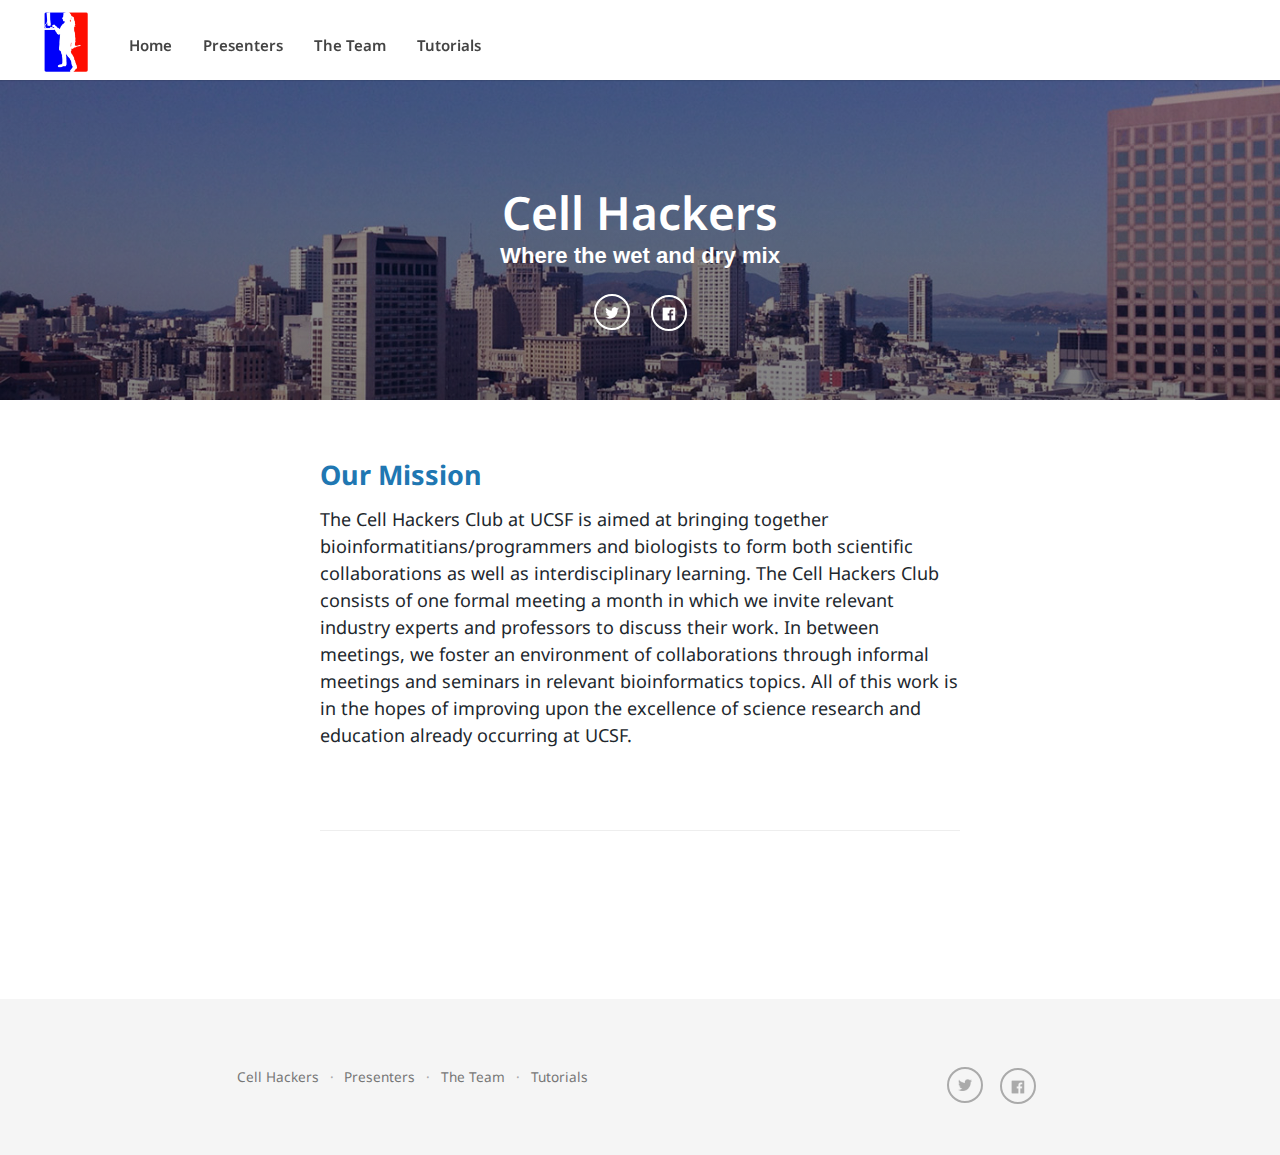
<file: index.html>
<!DOCTYPE html>
<html>
<head>
    <meta http-equiv="content-type" content="text/html; charset=utf-8">
    <meta name="viewport" content="width=device-width, initial-scale=1.0">
    <title>Cell Hackers &mdash; Where the wet and dry mix</title>
    <link href="https://fonts.googleapis.com/css?family=Droid+Sans:400,700" rel="stylesheet" type="text/css">
    <link rel="stylesheet" href="/assets/main.css">
    <link rel="shortcut icon" href="/favicon.ico" type="image/x-icon" />
    <link rel="apple-touch-icon" href="/images/logo_final(for_now).png"/>
    <link href="/feed.xml" rel="alternate" type="application/rss+xml" title="Cell Hackers" />
    <meta name="title" content="Cell Hackers">
    <link rel="canonical" href="http://incorporated.sendtoinc.com/">
     
           
    <meta property="og:title" content="Cell Hackers"/>
    <meta property="og:url" content="http://incorporated.sendtoinc.com/"/>
    
    
    <meta property="og:site_name" content="Cell Hackers">     
</head>
<body>
    
<section class="site-nav">
    <header>
        <nav id="navigation">
            <a class="brand" href="/">
                <img src="/images/logo_final(for_now).png" alt="Inc">
            </a>
            <a href="/" class="home">Home</a>
            <a href="/presenters">Presenters</a>
            <a href="/team">The Team</a>
	    <a href="/tutorials">Tutorials</a>
        </nav>
        
    </header>
</section>

<div class="blog-cover" style="background-image:url(/images/blog-cover.jpg);">
    
    <section>
        <div class="container">
            <h1>Cell Hackers</h1>
            <h3>Where the wet and dry mix</h3>
        
            
            <a href="https://twitter.com/sfcellhackers" title="Follow on Twitter" target="_blank"><i class="icon icon-twitter"></i></a>
            
            
            <a href="http://facebook.com/cellhackers" title="Like on Facebook" target="_blank"><i class="icon icon-facebook"></i></a>
            
        </div>
    </section>
</div>

<article class="container">

  <section class="index">
    <div>

    </div>
  </section>

  <section class="index">
      <div>
	  <h2 class="title"><a>Our Mission</a></h2>
          <p>The Cell Hackers Club at UCSF is aimed at bringing together bioinformatitians/programmers and biologists to form both scientific collaborations as well as interdisciplinary learning. The Cell Hackers Club consists of one formal meeting a month in which we invite relevant industry experts and professors to discuss their work. In between meetings, we foster an environment of collaborations through informal meetings and seminars in relevant bioinformatics topics. All of this work is in the hopes of improving upon the excellence of science research and education already occurring at UCSF.</p>
          <div class="meta">
          </div>
      </div>
      <hr>
  </section>
</article>


<footer class="site-footer">
    <div class="container">
        
        <nav>
            <a href="/">Cell Hackers</a> &middot;
            <a href="/presenters">Presenters</a> &middot;
            <a href="/team">The Team</a> &middot; 
            <a href="/tutorials">Tutorials</a>
        </nav>
        
        <nav class="social">
            
            <a href="https://twitter.com/sfcellhackers" title="Follow on Twitter" target="_blank"><i class="icon icon-twitter black"></i></a>
            
            
            <a href="http://facebook.com/cellhackers" title="Follow on Facebook" target="_blank"><i class="icon icon-facebook black"></i></a>
                
        </nav>
    </div>
</footer>

<script type="text/javascript" src="//ajax.googleapis.com/ajax/libs/jquery/1.7.2/jquery.min.js"></script>
<script src="/assets/main.js"></script>







</body>
</html>
</file>
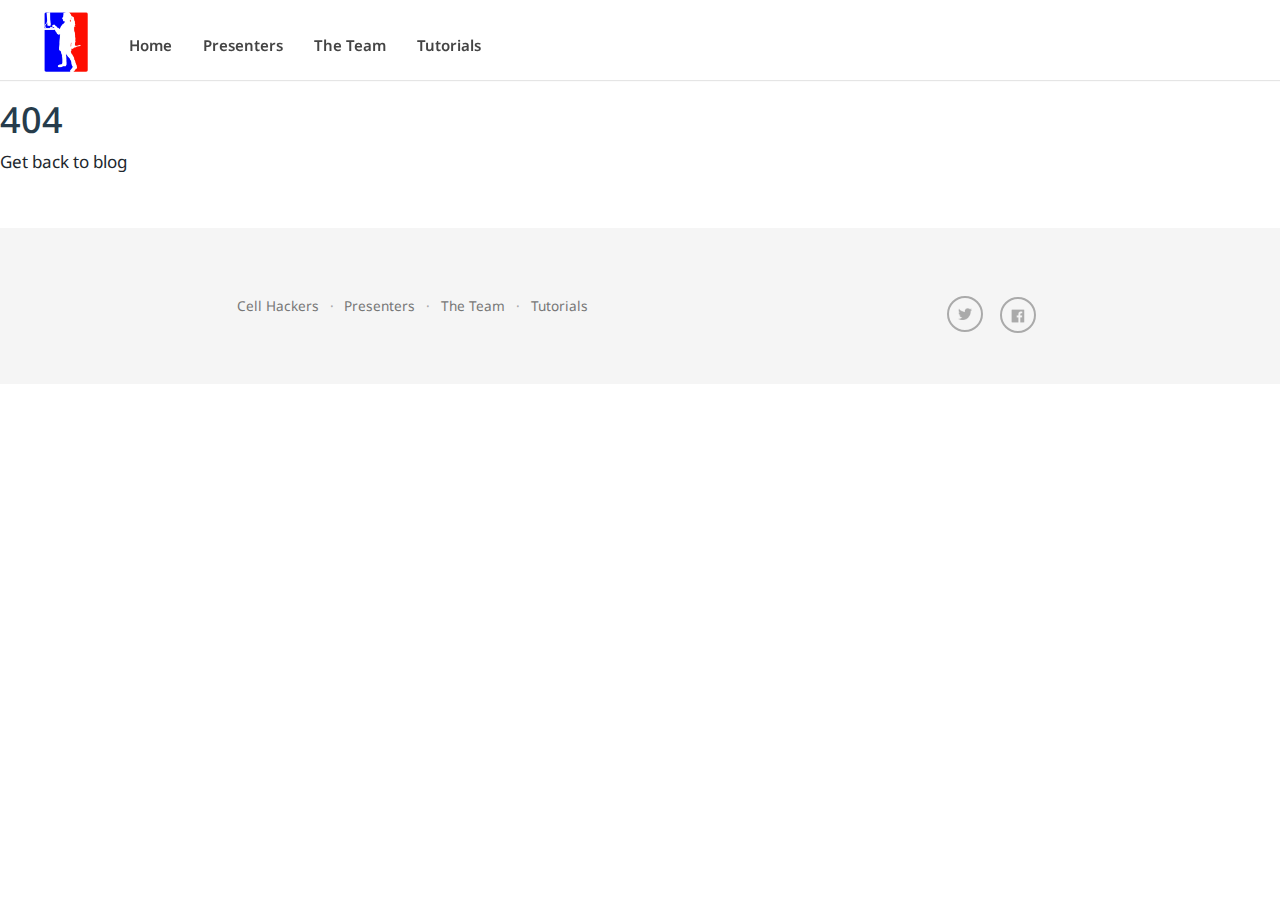
<file: 404/index.html>
<!DOCTYPE html>
<html>
<head>
    <meta http-equiv="content-type" content="text/html; charset=utf-8">
    <meta name="viewport" content="width=device-width, initial-scale=1.0">
    <title>Cell Hackers &mdash; Where the wet and dry mix</title>
    <link href="https://fonts.googleapis.com/css?family=Droid+Sans:400,700" rel="stylesheet" type="text/css">
    <link rel="stylesheet" href="/assets/main.css">
    <link rel="shortcut icon" href="/favicon.ico" type="image/x-icon" />
    <link rel="apple-touch-icon" href="/images/logo_final(for_now).png"/>
    <link href="/feed.xml" rel="alternate" type="application/rss+xml" title="Cell Hackers" />
    <meta name="title" content="Cell Hackers">
    <link rel="canonical" href="http://incorporated.sendtoinc.com/404/">
     
           
    <meta property="og:title" content="Cell Hackers"/>
    <meta property="og:url" content="http://incorporated.sendtoinc.com/404/"/>
    
    
    <meta property="og:site_name" content="Cell Hackers">     
</head>
<body>
    
<section class="site-nav">
    <header>
        <nav id="navigation">
            <a class="brand" href="/">
                <img src="/images/logo_final(for_now).png" alt="Inc">
            </a>
            <a href="/" class="home">Home</a>
            <a href="/presenters">Presenters</a>
            <a href="/team">The Team</a>
	    <a href="/tutorials">Tutorials</a>
        </nav>
        
    </header>
</section>

<h1>404</h1>
<p>Get back to blog</p>

<footer class="site-footer">
    <div class="container">
        
        <nav>
            <a href="/">Cell Hackers</a> &middot;
            <a href="/presenters">Presenters</a> &middot;
            <a href="/team">The Team</a> &middot; 
            <a href="/tutorials">Tutorials</a>
        </nav>
        
        <nav class="social">
            
            <a href="https://twitter.com/sfcellhackers" title="Follow on Twitter" target="_blank"><i class="icon icon-twitter black"></i></a>
            
            
            <a href="http://facebook.com/cellhackers" title="Follow on Facebook" target="_blank"><i class="icon icon-facebook black"></i></a>
                
        </nav>
    </div>
</footer>

<script type="text/javascript" src="//ajax.googleapis.com/ajax/libs/jquery/1.7.2/jquery.min.js"></script>
<script src="/assets/main.js"></script>







</body>
</html>
</file>
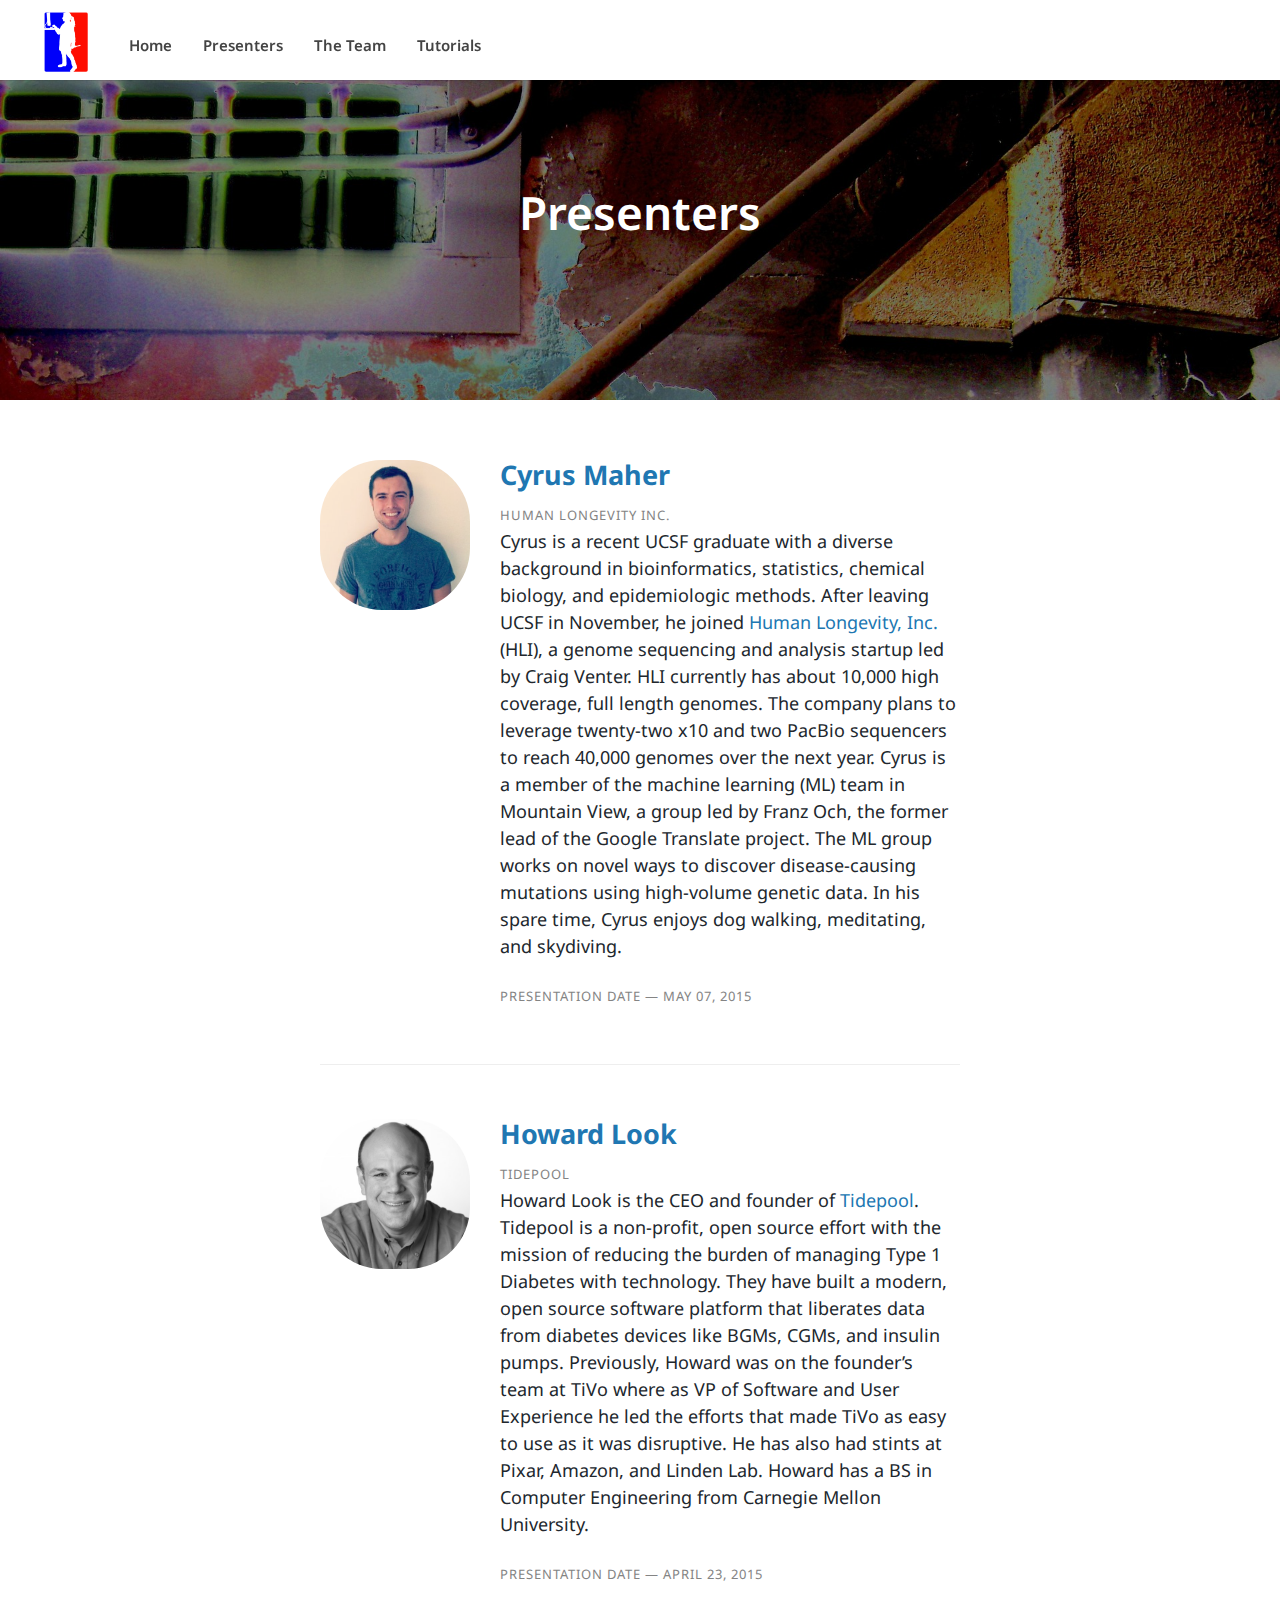
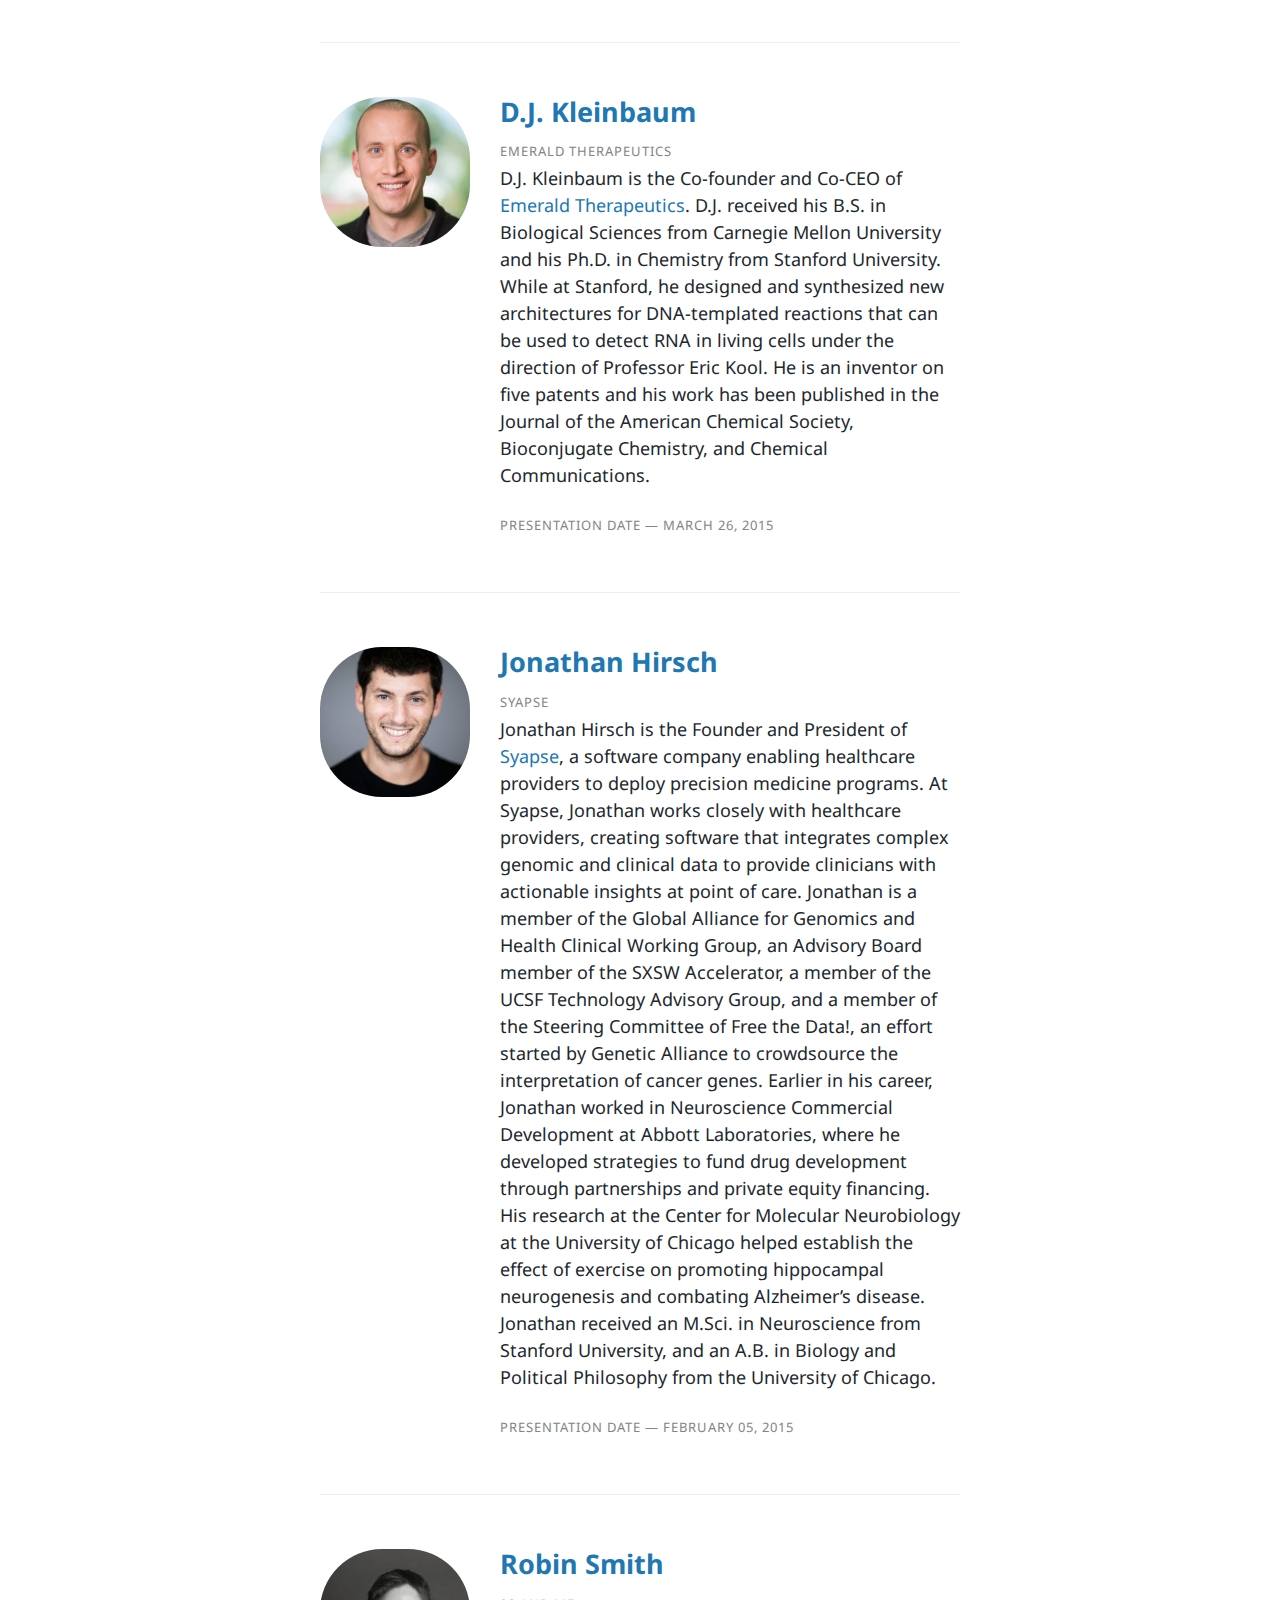
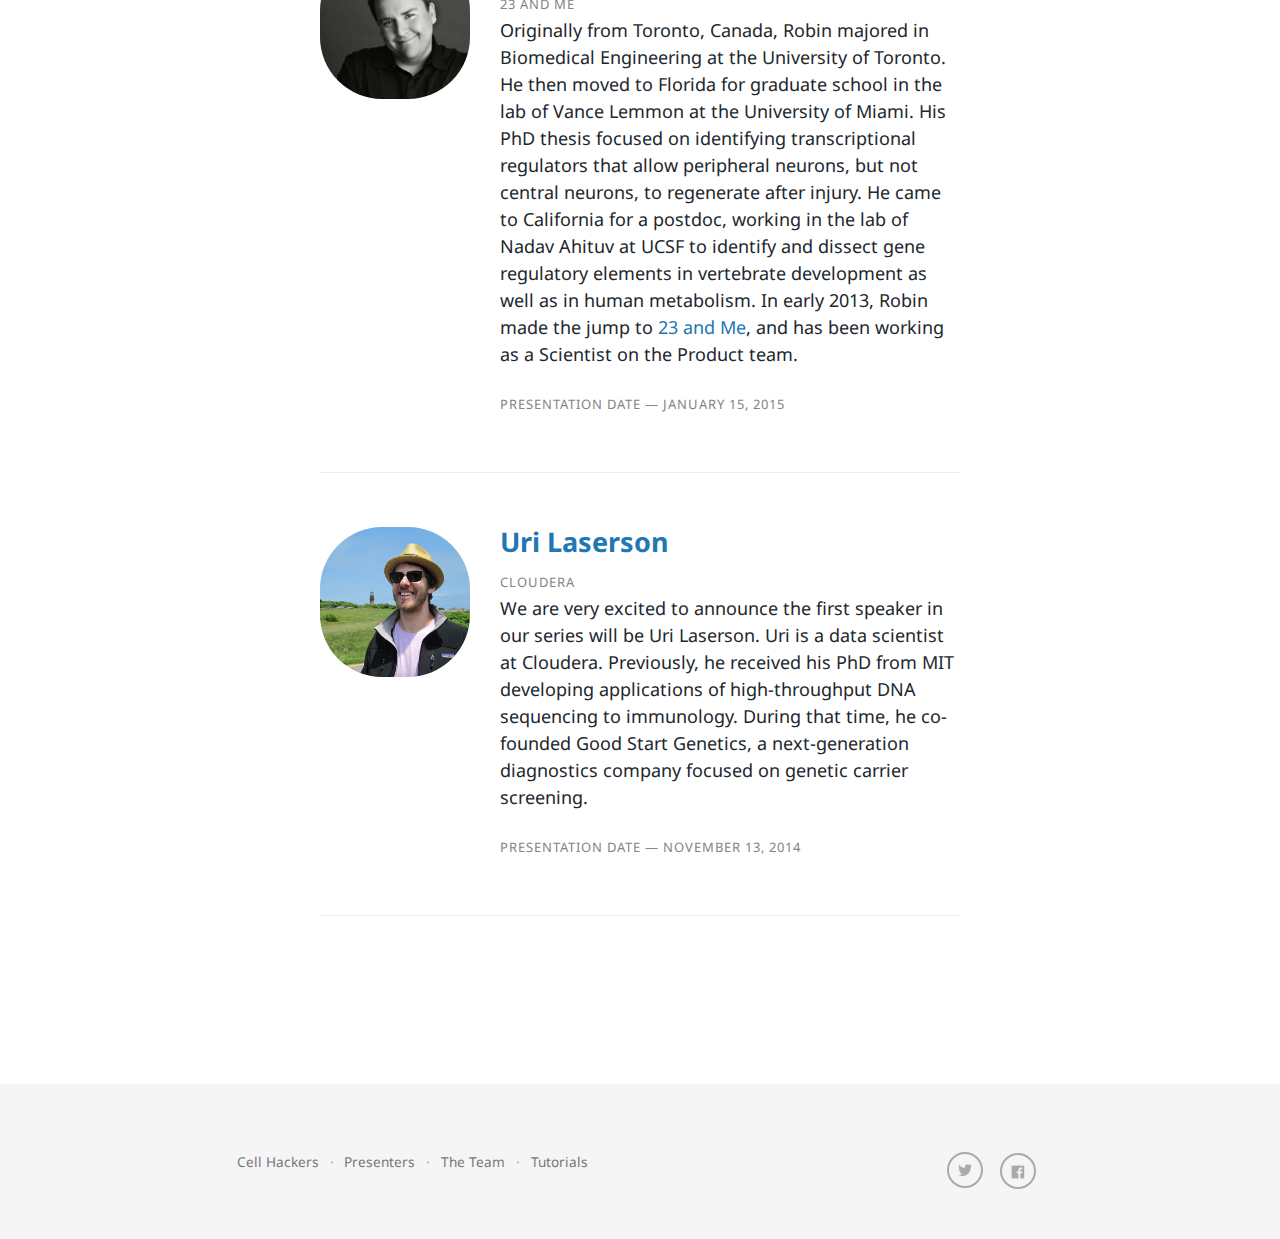
<file: presenters/index.html>
<!DOCTYPE html>
<html>
<head>
    <meta http-equiv="content-type" content="text/html; charset=utf-8">
    <meta name="viewport" content="width=device-width, initial-scale=1.0">
    <title>Cell Hackers &mdash; Where the wet and dry mix</title>
    <link href="https://fonts.googleapis.com/css?family=Droid+Sans:400,700" rel="stylesheet" type="text/css">
    <link rel="stylesheet" href="/assets/main.css">
    <link rel="shortcut icon" href="/favicon.ico" type="image/x-icon" />
    <link rel="apple-touch-icon" href="/images/logo_final(for_now).png"/>
    <link href="/feed.xml" rel="alternate" type="application/rss+xml" title="Cell Hackers" />
    <meta name="title" content="Cell Hackers">
    <link rel="canonical" href="http://incorporated.sendtoinc.com/presenters/">
     
           
    <meta property="og:title" content="Cell Hackers"/>
    <meta property="og:url" content="http://incorporated.sendtoinc.com/presenters/"/>
    
    
    <meta property="og:site_name" content="Cell Hackers">     
</head>
<body>
    
<section class="site-nav">
    <header>
        <nav id="navigation">
            <a class="brand" href="/">
                <img src="/images/logo_final(for_now).png" alt="Inc">
            </a>
            <a href="/" class="home">Home</a>
            <a href="/presenters">Presenters</a>
            <a href="/team">The Team</a>
	    <a href="/tutorials">Tutorials</a>
        </nav>
        
    </header>
</section>

<div class="article-cover">
    <div>
        <img src="/images/alcatraz_stairs.jpg" class="image">
	<section>
	  <div class="container">
	    <h1>Presenters</h1>
	  </div>
	</section>
    </div>
</div>

<article class="container">

  
    <section class="index">
        <img src="/images/cyrus_maher.jpg" class="avatar">
        <div>
          <h2 class="title"><a  href="http://cyrusmaher.github.io/" rel="prefetch">Cyrus Maher</a></h2>
	  <div class="meta">Human Longevity Inc.</div>
            <p>Cyrus is a recent UCSF graduate with a diverse background in bioinformatics, statistics, chemical biology, and epidemiologic methods. After leaving UCSF in November, he joined <a href="http://www.humanlongevity.com/" rel="prefetch">Human Longevity, Inc.</a> (HLI), a genome sequencing and analysis startup led by Craig Venter. HLI currently has about 10,000 high coverage, full length genomes. The company plans to leverage twenty-two x10 and two PacBio sequencers to reach 40,000 genomes over the next year. Cyrus is a member of the machine learning (ML) team in Mountain View, a group led by Franz Och, the former lead of the Google Translate project. The ML group works on novel ways to discover disease-causing mutations using high-volume genetic data. In his spare time, Cyrus enjoys dog walking, meditating, and skydiving.</p>
            <div class="meta">
              Presentation Date <address></address> &mdash;
                <time pubdate datetime="2015-07-May" title="May 07, 2015">May 07, 2015</time>
            </div>
        </div>
        <hr>
    </section>
    
    
  
    <section class="index">
        <img src="/images/howard_look.jpg" class="avatar">
        <div>
          <h2 class="title"><a  href="http://tidepool.org/team/" rel="prefetch">Howard Look</a></h2>
	  <div class="meta">Tidepool</div>
            <p>Howard Look is the CEO and founder of <a href="http://tidepool.org/" rel="prefetch">Tidepool</a>. Tidepool is a non-profit, open source effort with the mission of reducing the burden of managing Type 1 Diabetes with technology. They have built a modern, open source software platform that liberates data from diabetes devices like BGMs, CGMs, and insulin pumps. Previously, Howard was on the founder’s team at TiVo where as VP of Software and User Experience he led the efforts that made TiVo as easy to use as it was disruptive. He has also had stints at Pixar, Amazon, and Linden Lab. Howard has a BS in Computer Engineering from Carnegie Mellon University.</p>
            <div class="meta">
              Presentation Date <address></address> &mdash;
                <time pubdate datetime="2015-23-April" title="April 23, 2015">April 23, 2015</time>
            </div>
        </div>
        <hr>
    </section>
    
    
  
    <section class="index">
        <img src="/images/dj_kleinbaum.jpg" class="avatar">
        <div>
          <h2 class="title"><a  href="https://www.linkedin.com/in/djkleinbaum" rel="prefetch">D.J. Kleinbaum</a></h2>
	  <div class="meta">Emerald Therapeutics</div>
            <p>D.J. Kleinbaum is the Co-founder and Co-CEO of <a href="http://emeraldtherapeutics.com/" rel="prefetch">Emerald Therapeutics</a>. D.J. received his B.S. in Biological Sciences from Carnegie Mellon University and his Ph.D. in Chemistry from Stanford University. While at Stanford, he designed and synthesized new architectures for DNA-templated reactions that can be used to detect RNA in living cells under the direction of Professor Eric Kool. He is an inventor on five patents and his work has been published in the Journal of the American Chemical Society, Bioconjugate Chemistry, and Chemical Communications.</p>
            <div class="meta">
              Presentation Date <address></address> &mdash;
                <time pubdate datetime="2015-26-March" title="March 26, 2015">March 26, 2015</time>
            </div>
        </div>
        <hr>
    </section>
    
    
  
    <section class="index">
        <img src="/images/jonathan_hirsch.jpg" class="avatar">
        <div>
          <h2 class="title"><a  href="https://www.linkedin.com/in/jehirsch" rel="prefetch">Jonathan Hirsch</a></h2>
	  <div class="meta">Syapse</div>
            <p>Jonathan Hirsch is the Founder and President of <a href="http://www.syapse.com/" rel="prefetch">Syapse</a>, a software company enabling healthcare providers to deploy precision medicine programs. At Syapse, Jonathan works closely with healthcare providers, creating software that integrates complex genomic and clinical data to provide clinicians with actionable insights at point of care. Jonathan is a member of the Global Alliance for Genomics and Health Clinical Working Group, an Advisory Board member of the SXSW Accelerator, a member of the UCSF Technology Advisory Group, and a member of the Steering Committee of Free the Data!, an effort started by Genetic Alliance to crowdsource the interpretation of cancer genes. Earlier in his career, Jonathan worked in Neuroscience Commercial Development at Abbott Laboratories, where he developed strategies to fund drug development through partnerships and private equity financing. His research at the Center for Molecular Neurobiology at the University of Chicago helped establish the effect of exercise on promoting hippocampal neurogenesis and combating Alzheimer’s disease. Jonathan received an M.Sci. in Neuroscience from Stanford University, and an A.B. in Biology and Political Philosophy from the University of Chicago.</p>
            <div class="meta">
              Presentation Date <address></address> &mdash;
                <time pubdate datetime="2015-05-February" title="February 05, 2015">February 05, 2015</time>
            </div>
        </div>
        <hr>
    </section>
    
    
  
    <section class="index">
        <img src="/images/Robin.jpg" class="avatar">
        <div>
          <h2 class="title"><a  href="http://blog.23andme.com/health-traits/a-conversation-health-content-scientist-robin-smith/" rel="prefetch">Robin Smith</a></h2>
	  <div class="meta">23 and Me</div>
            <p>Originally from Toronto, Canada, Robin majored in Biomedical Engineering at the University of Toronto. He then moved to Florida for graduate school in the lab of Vance Lemmon at the University of Miami. His PhD thesis focused on identifying transcriptional regulators that allow peripheral neurons, but not central neurons, to regenerate after injury. He came to California for a postdoc, working in the lab of Nadav Ahituv at UCSF to identify and dissect gene regulatory elements in vertebrate development as well as in human metabolism. In early 2013, Robin made the jump to <a href="https://www.23andme.com" rel="prefetch">23 and Me</a>, and has been working as a Scientist on the Product team.</p>
            <div class="meta">
              Presentation Date <address></address> &mdash;
                <time pubdate datetime="2015-15-January" title="January 15, 2015">January 15, 2015</time>
            </div>
        </div>
        <hr>
    </section>
    
    
  
    <section class="index">
        <img src="/images/Uri_Laserson.jpg" class="avatar">
        <div>
          <h2 class="title"><a  href="https://github.com/laserson" rel="prefetch">Uri Laserson</a></h2>
	  <div class="meta">Cloudera</div>
            <p>We are very excited to announce the first speaker in our series will be Uri Laserson. Uri is a data scientist at Cloudera. Previously, he received his PhD from MIT developing applications of high-throughput DNA sequencing to immunology. During that time, he co-founded Good Start Genetics, a next-generation diagnostics company focused on genetic carrier screening.</p>
            <div class="meta">
              Presentation Date <address></address> &mdash;
                <time pubdate datetime="2014-13-November" title="November 13, 2014">November 13, 2014</time>
            </div>
        </div>
        <hr>
    </section>
    
    
    <section class="pagination" style="text-align:center">
      
      
    </section>
</article>


<footer class="site-footer">
    <div class="container">
        
        <nav>
            <a href="/">Cell Hackers</a> &middot;
            <a href="/presenters">Presenters</a> &middot;
            <a href="/team">The Team</a> &middot; 
            <a href="/tutorials">Tutorials</a>
        </nav>
        
        <nav class="social">
            
            <a href="https://twitter.com/sfcellhackers" title="Follow on Twitter" target="_blank"><i class="icon icon-twitter black"></i></a>
            
            
            <a href="http://facebook.com/cellhackers" title="Follow on Facebook" target="_blank"><i class="icon icon-facebook black"></i></a>
                
        </nav>
    </div>
</footer>

<script type="text/javascript" src="//ajax.googleapis.com/ajax/libs/jquery/1.7.2/jquery.min.js"></script>
<script src="/assets/main.js"></script>







</body>
</html>
</file>
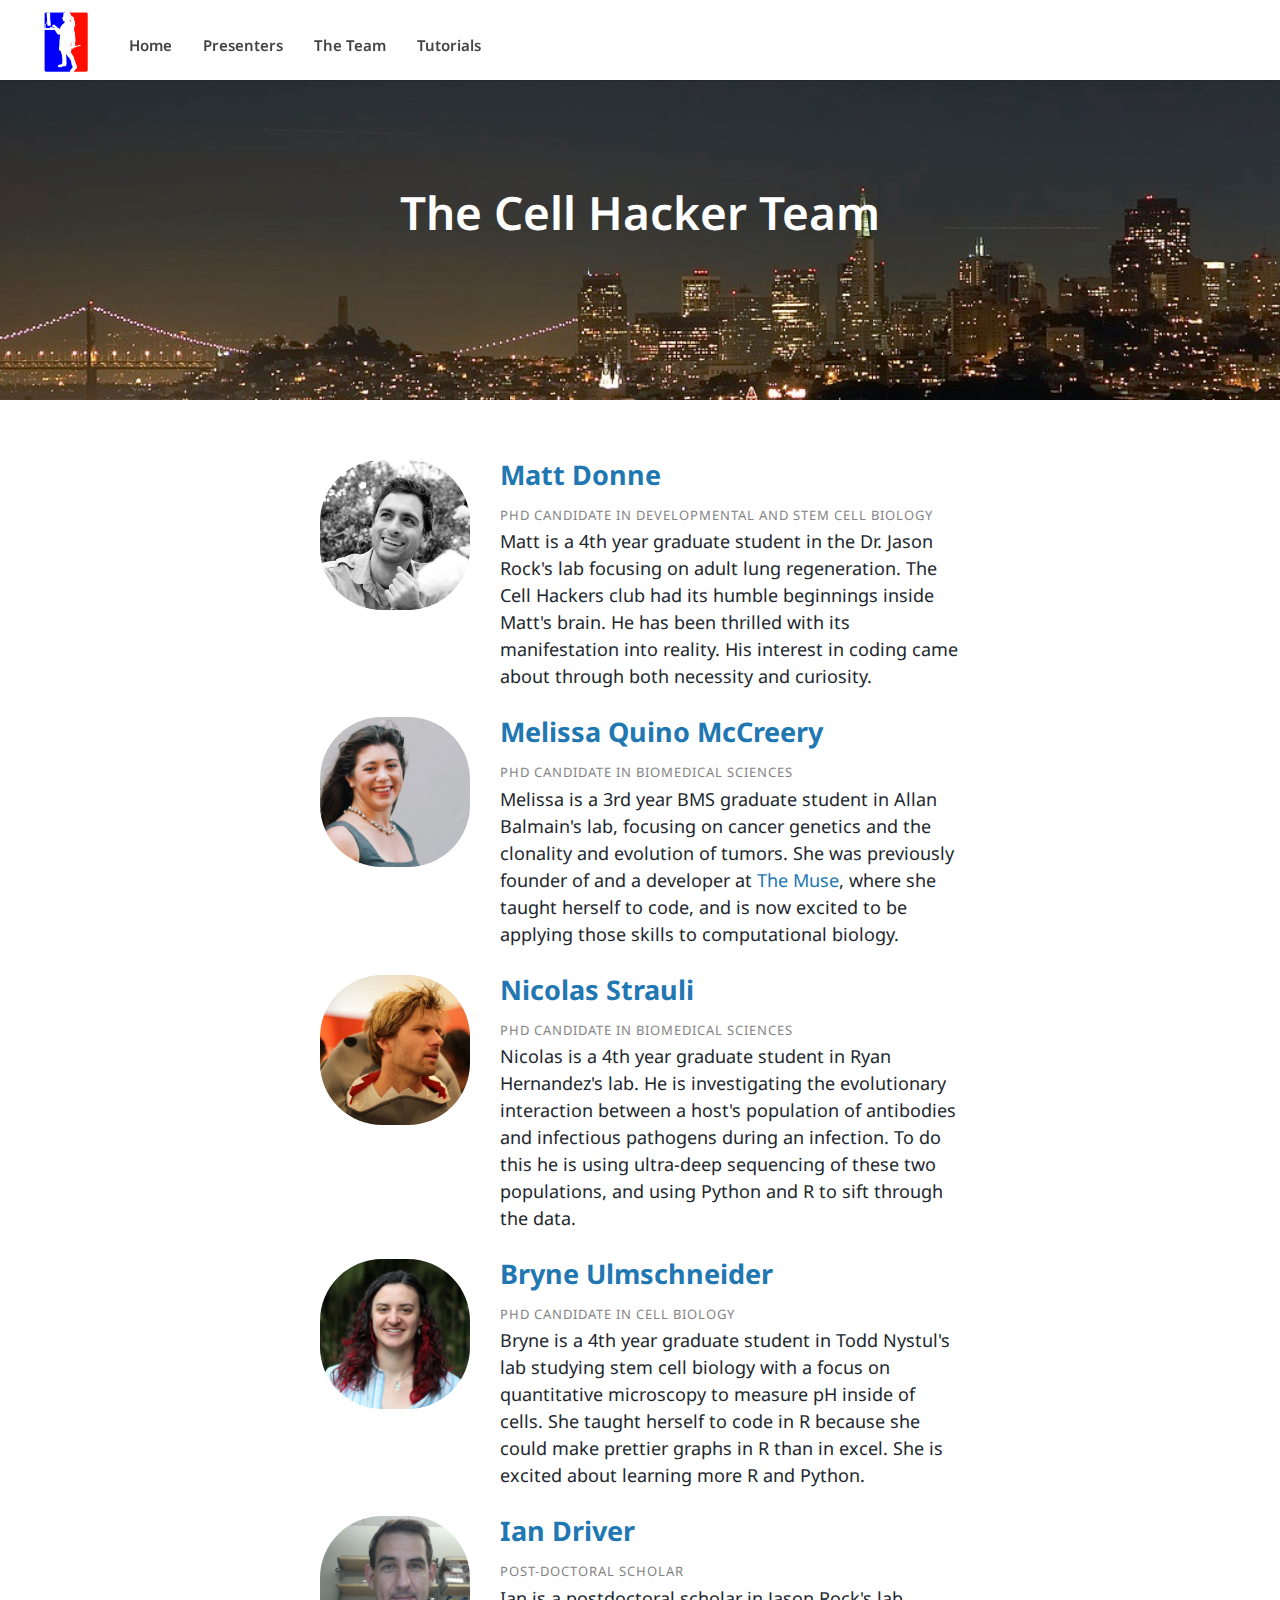
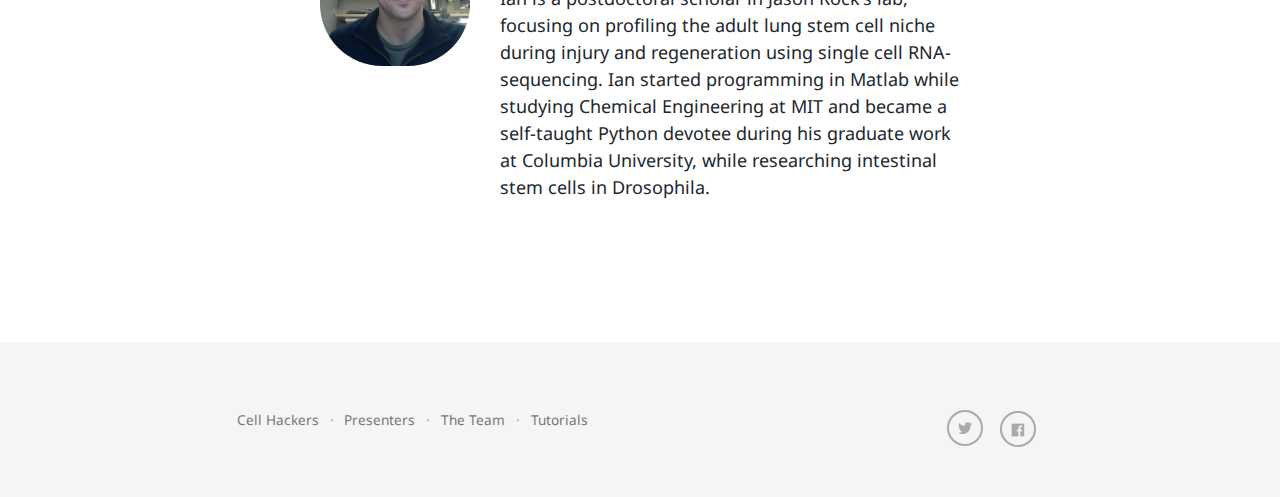
<file: team/index.html>
<!DOCTYPE html>
<html>
<head>
    <meta http-equiv="content-type" content="text/html; charset=utf-8">
    <meta name="viewport" content="width=device-width, initial-scale=1.0">
    <title>Cell Hackers &mdash; Where the wet and dry mix</title>
    <link href="https://fonts.googleapis.com/css?family=Droid+Sans:400,700" rel="stylesheet" type="text/css">
    <link rel="stylesheet" href="/assets/main.css">
    <link rel="shortcut icon" href="/favicon.ico" type="image/x-icon" />
    <link rel="apple-touch-icon" href="/images/logo_final(for_now).png"/>
    <link href="/feed.xml" rel="alternate" type="application/rss+xml" title="Cell Hackers" />
    <meta name="title" content="Cell Hackers">
    <link rel="canonical" href="http://incorporated.sendtoinc.com/team/">
     
           
    <meta property="og:title" content="Cell Hackers"/>
    <meta property="og:url" content="http://incorporated.sendtoinc.com/team/"/>
    
    
    <meta property="og:site_name" content="Cell Hackers">     
</head>
<body>
    
<section class="site-nav">
    <header>
        <nav id="navigation">
            <a class="brand" href="/">
                <img src="/images/logo_final(for_now).png" alt="Inc">
            </a>
            <a href="/" class="home">Home</a>
            <a href="/presenters">Presenters</a>
            <a href="/team">The Team</a>
	    <a href="/tutorials">Tutorials</a>
        </nav>
        
    </header>
</section>

<div class="article-cover">
    <div>
        <img src="/images/san-francisco-skyline-at-night.jpg" class="image">
	<section>
	    <div class="container">
	          <h1>The Cell Hacker Team</h1>
		    </div>
	    </section>
    </div>
</div>

<article class="container">

  <section class="index">
        <img src="/images/matt_donne.jpg" class="avatar">
	<div>
          <h2 class="title"><a  rel="prefetch">Matt Donne</a></h2>
	  <div class="meta">PhD Candidate in Developmental and Stem Cell Biology</div>
	  <p>Matt is a 4th year graduate student in the Dr. Jason Rock's lab focusing on adult lung regeneration. The Cell Hackers club had its humble beginnings inside Matt's brain. He has been thrilled with its manifestation into reality. His interest in coding came about through both necessity and curiosity.</p>
          </div>
  </section>

  <section class="index">
    <img src="/images/melissa_quino_mccreery.jpg" class="avatar">
    <div>
          <h2 class="title"><a  rel="prefetch">Melissa Quino McCreery</a></h2>
          <div class="meta">PhD Candidate in Biomedical Sciences</div>
          <p>Melissa is a 3rd year BMS graduate student in Allan Balmain's lab, focusing on cancer genetics and the clonality and evolution of tumors. She was previously founder of and a developer at <a href="https://www.themuse.com/" rel="prefetch">The Muse</a>, where she taught herself to code, and is now excited to be applying those skills to computational biology.</p>
          </div>
  </section>

  </section>

  <section class="index">
    <img src="/images/nicolas_strauli.jpg" class="avatar">
    <div>
          <h2 class="title"><a  rel="prefetch">Nicolas Strauli</a></h2>
          <div class="meta">PhD Candidate in Biomedical Sciences</div>
          <p>Nicolas is a 4th year graduate student in Ryan Hernandez's lab. He is investigating the evolutionary interaction between a host's population of antibodies and infectious pathogens during an infection. To do this he is using ultra-deep sequencing of these two populations, and using Python and R to sift through the data.
          </div>
  </section>

  <section class="index">
    <img src="/images/bryne_ulmschneider.jpg" class="avatar">
    <div>
          <h2 class="title"><a  rel="prefetch">Bryne Ulmschneider</a></h2>
          <div class="meta">PhD Candidate in Cell Biology</div>
          <p>Bryne is a 4th year graduate student in Todd Nystul's lab studying stem cell biology with a focus on quantitative microscopy to measure pH inside of cells. She taught herself to code in R because she could make prettier graphs in R than in excel. She is excited about learning more R and Python.</p>
          </div>
  </section>

  <section class="index">
    <img src="/images/ian_driver.jpg" class="avatar">
    <div>
          <h2 class="title"><a  rel="prefetch">Ian Driver</a></h2>
          <div class="meta">Post-Doctoral Scholar</div>
          <p>Ian is a postdoctoral scholar in Jason Rock's lab, focusing on profiling the adult lung stem cell niche during injury and regeneration using single cell RNA-sequencing. Ian started programming in Matlab while studying Chemical Engineering at MIT and became a self-taught Python devotee during his graduate work at Columbia University, while researching intestinal stem cells in Drosophila.</p>
          </div>
  </section>

</article>


<footer class="site-footer">
    <div class="container">
        
        <nav>
            <a href="/">Cell Hackers</a> &middot;
            <a href="/presenters">Presenters</a> &middot;
            <a href="/team">The Team</a> &middot; 
            <a href="/tutorials">Tutorials</a>
        </nav>
        
        <nav class="social">
            
            <a href="https://twitter.com/sfcellhackers" title="Follow on Twitter" target="_blank"><i class="icon icon-twitter black"></i></a>
            
            
            <a href="http://facebook.com/cellhackers" title="Follow on Facebook" target="_blank"><i class="icon icon-facebook black"></i></a>
                
        </nav>
    </div>
</footer>

<script type="text/javascript" src="//ajax.googleapis.com/ajax/libs/jquery/1.7.2/jquery.min.js"></script>
<script src="/assets/main.js"></script>







</body>
</html>
</file>
<file: assets/main.css>
article,aside,details,figcaption,figure,footer,header,hgroup,main,nav,section,summary{display:block}audio,canvas,video{display:inline-block}audio:not([controls]){display:none;height:0}[hidden]{display:none}html{font-family:sans-serif;-webkit-text-size-adjust:100%;-ms-text-size-adjust:100%}body{margin:0}a:focus{outline:thin dotted}a:active,a:hover{outline:0}h1{font-size:2em;margin:0.67em 0}abbr[title]{border-bottom:1px dotted}b,strong{font-weight:bold}dfn{font-style:italic}hr{-moz-box-sizing:content-box;box-sizing:content-box;height:0}mark{background:#ff0;color:#000}code,kbd,pre,samp{font-family:monospace, serif;font-size:1em}pre{white-space:pre-wrap}q{quotes:"\201C" "\201D" "\2018" "\2019"}small{font-size:80%}sub,sup{font-size:75%;line-height:0;position:relative;vertical-align:baseline}sup{top:-0.5em}sub{bottom:-0.25em}img{border:0}svg:not(:root){overflow:hidden}figure{margin:0}fieldset{border:1px solid #c0c0c0;margin:0 2px;padding:0.35em 0.625em 0.75em}legend{border:0;padding:0}button,input,select,textarea{font-family:inherit;font-size:100%;margin:0}button,input{line-height:normal}button,select{text-transform:none}button,html input[type="button"],input[type="reset"],input[type="submit"]{-webkit-appearance:button;cursor:pointer}button[disabled],html input[disabled]{cursor:default}input[type="checkbox"],input[type="radio"]{box-sizing:border-box;padding:0}input[type="search"]{-webkit-appearance:textfield;-moz-box-sizing:content-box;-webkit-box-sizing:content-box;box-sizing:content-box}input[type="search"]::-webkit-search-cancel-button,input[type="search"]::-webkit-search-decoration{-webkit-appearance:none}button::-moz-focus-inner,input::-moz-focus-inner{border:0;padding:0}textarea{overflow:auto;vertical-align:top}table{border-collapse:collapse;border-spacing:0}*,*:before,*:after{-webkit-box-sizing:border-box;-moz-box-sizing:border-box;box-sizing:border-box}html{font-size:62.5%;-webkit-tap-highlight-color:transparent}body{font-family:"Helvetica Neue", Helvetica, Arial, sans-serif;font-size:14px;line-height:1.428571429;color:#333333;background-color:#ffffff}input,button,select,textarea{font-family:inherit;font-size:inherit;line-height:inherit}button,input,select[multiple],textarea{background-image:none}a{color:#428bca;text-decoration:none}a:hover,a:focus{color:#2a6496;text-decoration:underline}a:focus{outline:thin dotted #333;outline:5px auto -webkit-focus-ring-color;outline-offset:-2px}img{vertical-align:middle}.img-responsive{display:block;max-width:100%;height:auto}.img-rounded{border-radius:6px}.img-thumbnail{padding:4px;line-height:1.428571429;background-color:#ffffff;border:1px solid #dddddd;border-radius:4px;-webkit-transition:all 0.2s ease-in-out;transition:all 0.2s ease-in-out;display:inline-block;max-width:100%;height:auto}.img-circle{border-radius:50%}hr{margin-top:20px;margin-bottom:20px;border:0;border-top:1px solid #eeeeee}.sr-only{position:absolute;width:1px;height:1px;margin:-1px;padding:0;overflow:hidden;clip:rect(0 0 0 0);border:0}@media print{*{text-shadow:none !important;color:#000 !important;background:transparent !important;box-shadow:none !important}a,a:visited{text-decoration:underline}a[href]:after{content:" (" attr(href) ")"}abbr[title]:after{content:" (" attr(title) ")"}.ir a:after,a[href^="javascript:"]:after,a[href^="#"]:after{content:""}pre,blockquote{border:1px solid #999;page-break-inside:avoid}thead{display:table-header-group}tr,img{page-break-inside:avoid}img{max-width:100% !important}@page{margin:2cm .5cm}p,h2,h3{orphans:3;widows:3}h2,h3{page-break-after:avoid}.navbar{display:none}.table td,.table th{background-color:#fff !important}.btn>.caret,.dropup>.btn>.caret{border-top-color:#000 !important}.label{border:1px solid #000}.table{border-collapse:collapse !important}.table-bordered th,.table-bordered td{border:1px solid #ddd !important}}p{margin:0 0 10px}.lead{margin-bottom:20px;font-size:16.099999999999998px;font-weight:200;line-height:1.4}@media (min-width: 768px){.lead{font-size:21px}}small{font-size:85%}cite{font-style:normal}.text-muted{color:#999999}.text-primary{color:#428bca}.text-warning{color:#c09853}.text-danger{color:#b94a48}.text-success{color:#468847}.text-info{color:#3a87ad}.text-left{text-align:left}.text-right{text-align:right}.text-center{text-align:center}h1,h2,h3,h4,h5,h6,.h1,.h2,.h3,.h4,.h5,.h6{font-family:"Helvetica Neue", Helvetica, Arial, sans-serif;font-weight:500;line-height:1.1}h1 small,h2 small,h3 small,h4 small,h5 small,h6 small,.h1 small,.h2 small,.h3 small,.h4 small,.h5 small,.h6 small{font-weight:normal;line-height:1;color:#999999}h1,h2,h3{margin-top:20px;margin-bottom:10px}h4,h5,h6{margin-top:10px;margin-bottom:10px}h1,.h1{font-size:36px}h2,.h2{font-size:30px}h3,.h3{font-size:24px}h4,.h4{font-size:18px}h5,.h5{font-size:14px}h6,.h6{font-size:12px}h1 small,.h1 small{font-size:24px}h2 small,.h2 small{font-size:18px}h3 small,.h3 small,h4 small,.h4 small{font-size:14px}.page-header{padding-bottom:9px;margin:40px 0 20px;border-bottom:1px solid #eeeeee}ul,ol{margin-top:0;margin-bottom:10px}ul ul,ol ul,ul ol,ol ol{margin-bottom:0}.list-unstyled{padding-left:0;list-style:none}.list-inline{padding-left:0;list-style:none}.list-inline>li{display:inline-block;padding-left:5px;padding-right:5px}dl{margin-bottom:20px}dt,dd{line-height:1.428571429}dt{font-weight:bold}dd{margin-left:0}@media (min-width: 768px){.dl-horizontal dt{float:left;width:160px;clear:left;text-align:right;overflow:hidden;text-overflow:ellipsis;white-space:nowrap}.dl-horizontal dd{margin-left:180px}.dl-horizontal dd:before,.dl-horizontal dd:after{content:" ";display:table}.dl-horizontal dd:after{clear:both}}abbr[title],abbr[data-original-title]{cursor:help;border-bottom:1px dotted #999999}abbr.initialism{font-size:90%;text-transform:uppercase}blockquote{padding:10px 20px;margin:0 0 20px;border-left:5px solid #eeeeee}blockquote p{font-size:17.5px;font-weight:300;line-height:1.25}blockquote p:last-child{margin-bottom:0}blockquote small{display:block;line-height:1.428571429;color:#999999}blockquote small:before{content:'\2014 \00A0'}blockquote.pull-right{padding-right:15px;padding-left:0;border-right:5px solid #eeeeee;border-left:0}blockquote.pull-right p,blockquote.pull-right small{text-align:right}blockquote.pull-right small:before{content:''}blockquote.pull-right small:after{content:'\00A0 \2014'}q:before,q:after,blockquote:before,blockquote:after{content:""}address{display:block;margin-bottom:20px;font-style:normal;line-height:1.428571429}code,pre{font-family:Monaco, Menlo, Consolas, "Courier New", monospace}code{padding:2px 4px;font-size:90%;color:#c7254e;background-color:#f9f2f4;white-space:nowrap;border-radius:4px}pre{display:block;padding:9.5px;margin:0 0 10px;font-size:13px;line-height:1.428571429;word-break:break-all;word-wrap:break-word;color:#333333;background-color:#f5f5f5;border:1px solid #cccccc;border-radius:4px}pre.prettyprint{margin-bottom:20px}pre code{padding:0;font-size:inherit;color:inherit;white-space:pre-wrap;background-color:transparent;border:0}.pre-scrollable{max-height:340px;overflow-y:scroll}table{max-width:100%;background-color:transparent}th{text-align:left}.table{width:100%;margin-bottom:20px}.table thead>tr>th,.table tbody>tr>th,.table tfoot>tr>th,.table thead>tr>td,.table tbody>tr>td,.table tfoot>tr>td{padding:8px;line-height:1.428571429;vertical-align:top;border-top:1px solid #dddddd}.table thead>tr>th{vertical-align:bottom;border-bottom:2px solid #dddddd}.table caption+thead tr:first-child th,.table colgroup+thead tr:first-child th,.table thead:first-child tr:first-child th,.table caption+thead tr:first-child td,.table colgroup+thead tr:first-child td,.table thead:first-child tr:first-child td{border-top:0}.table tbody+tbody{border-top:2px solid #dddddd}.table .table{background-color:#ffffff}.table-condensed thead>tr>th,.table-condensed tbody>tr>th,.table-condensed tfoot>tr>th,.table-condensed thead>tr>td,.table-condensed tbody>tr>td,.table-condensed tfoot>tr>td{padding:5px}.table-bordered{border:1px solid #dddddd}.table-bordered>thead>tr>th,.table-bordered>tbody>tr>th,.table-bordered>tfoot>tr>th,.table-bordered>thead>tr>td,.table-bordered>tbody>tr>td,.table-bordered>tfoot>tr>td{border:1px solid #dddddd}.table-bordered>thead>tr>th,.table-bordered>thead>tr>td{border-bottom-width:2px}.table-striped>tbody>tr:nth-child(odd)>td,.table-striped>tbody>tr:nth-child(odd)>th{background-color:#f9f9f9}.table-hover>tbody>tr:hover>td,.table-hover>tbody>tr:hover>th{background-color:#f5f5f5}table col[class*="col-"]{float:none;display:table-column}table td[class*="col-"],table th[class*="col-"]{float:none;display:table-cell}.table>thead>tr>td.active,.table>tbody>tr>td.active,.table>tfoot>tr>td.active,.table>thead>tr>th.active,.table>tbody>tr>th.active,.table>tfoot>tr>th.active,.table>thead>tr.active>td,.table>tbody>tr.active>td,.table>tfoot>tr.active>td,.table>thead>tr.active>th,.table>tbody>tr.active>th,.table>tfoot>tr.active>th{background-color:#f5f5f5}.table>thead>tr>td.success,.table>tbody>tr>td.success,.table>tfoot>tr>td.success,.table>thead>tr>th.success,.table>tbody>tr>th.success,.table>tfoot>tr>th.success,.table>thead>tr.success>td,.table>tbody>tr.success>td,.table>tfoot>tr.success>td,.table>thead>tr.success>th,.table>tbody>tr.success>th,.table>tfoot>tr.success>th{background-color:#dff0d8;border-color:#d6e9c6}.table-hover>tbody>tr>td.success:hover,.table-hover>tbody>tr>th.success:hover,.table-hover>tbody>tr.success:hover>td{background-color:#d0e9c6;border-color:#c9e2b3}.table>thead>tr>td.danger,.table>tbody>tr>td.danger,.table>tfoot>tr>td.danger,.table>thead>tr>th.danger,.table>tbody>tr>th.danger,.table>tfoot>tr>th.danger,.table>thead>tr.danger>td,.table>tbody>tr.danger>td,.table>tfoot>tr.danger>td,.table>thead>tr.danger>th,.table>tbody>tr.danger>th,.table>tfoot>tr.danger>th{background-color:#f2dede;border-color:#eed3d7}.table-hover>tbody>tr>td.danger:hover,.table-hover>tbody>tr>th.danger:hover,.table-hover>tbody>tr.danger:hover>td{background-color:#ebcccc;border-color:#e6c1c7}.table>thead>tr>td.warning,.table>tbody>tr>td.warning,.table>tfoot>tr>td.warning,.table>thead>tr>th.warning,.table>tbody>tr>th.warning,.table>tfoot>tr>th.warning,.table>thead>tr.warning>td,.table>tbody>tr.warning>td,.table>tfoot>tr.warning>td,.table>thead>tr.warning>th,.table>tbody>tr.warning>th,.table>tfoot>tr.warning>th{background-color:#fcf8e3;border-color:#fbeed5}.table-hover>tbody>tr>td.warning:hover,.table-hover>tbody>tr>th.warning:hover,.table-hover>tbody>tr.warning:hover>td{background-color:#faf2cc;border-color:#f8e5be}@media (max-width: 768px){.table-responsive{width:100%;margin-bottom:15px;overflow-y:hidden;overflow-x:scroll;border:1px solid #dddddd}.table-responsive>.table{margin-bottom:0;background-color:#fff}.table-responsive>.table>thead>tr>th,.table-responsive>.table>tbody>tr>th,.table-responsive>.table>tfoot>tr>th,.table-responsive>.table>thead>tr>td,.table-responsive>.table>tbody>tr>td,.table-responsive>.table>tfoot>tr>td{white-space:nowrap}.table-responsive>.table-bordered{border:0}.table-responsive>.table-bordered>thead>tr>th:first-child,.table-responsive>.table-bordered>tbody>tr>th:first-child,.table-responsive>.table-bordered>tfoot>tr>th:first-child,.table-responsive>.table-bordered>thead>tr>td:first-child,.table-responsive>.table-bordered>tbody>tr>td:first-child,.table-responsive>.table-bordered>tfoot>tr>td:first-child{border-left:0}.table-responsive>.table-bordered>thead>tr>th:last-child,.table-responsive>.table-bordered>tbody>tr>th:last-child,.table-responsive>.table-bordered>tfoot>tr>th:last-child,.table-responsive>.table-bordered>thead>tr>td:last-child,.table-responsive>.table-bordered>tbody>tr>td:last-child,.table-responsive>.table-bordered>tfoot>tr>td:last-child{border-right:0}.table-responsive>.table-bordered>thead>tr:last-child>th,.table-responsive>.table-bordered>tbody>tr:last-child>th,.table-responsive>.table-bordered>tfoot>tr:last-child>th,.table-responsive>.table-bordered>thead>tr:last-child>td,.table-responsive>.table-bordered>tbody>tr:last-child>td,.table-responsive>.table-bordered>tfoot>tr:last-child>td{border-bottom:0}}fieldset{padding:0;margin:0;border:0}legend{display:block;width:100%;padding:0;margin-bottom:20px;font-size:21px;line-height:inherit;color:#333333;border:0;border-bottom:1px solid #e5e5e5}label{display:inline-block;margin-bottom:5px;font-weight:bold}input[type="search"]{-webkit-box-sizing:border-box;-moz-box-sizing:border-box;box-sizing:border-box}input[type="radio"],input[type="checkbox"]{margin:4px 0 0;margin-top:1px \9;line-height:normal}input[type="file"]{display:block}select[multiple],select[size]{height:auto}select optgroup{font-size:inherit;font-style:inherit;font-family:inherit}input[type="file"]:focus,input[type="radio"]:focus,input[type="checkbox"]:focus{outline:thin dotted #333;outline:5px auto -webkit-focus-ring-color;outline-offset:-2px}input[type="number"]::-webkit-outer-spin-button,input[type="number"]::-webkit-inner-spin-button{height:auto}.form-control:-moz-placeholder{color:#999999}.form-control::-moz-placeholder{color:#999999}.form-control:-ms-input-placeholder{color:#999999}.form-control::-webkit-input-placeholder{color:#999999}.form-control{display:block;width:100%;height:34px;padding:6px 12px;font-size:14px;line-height:1.428571429;color:#555555;vertical-align:middle;background-color:#ffffff;border:1px solid #cccccc;border-radius:4px;-webkit-box-shadow:inset 0 1px 1px rgba(0,0,0,0.075);box-shadow:inset 0 1px 1px rgba(0,0,0,0.075);-webkit-transition:border-color ease-in-out .15s, box-shadow ease-in-out .15s;transition:border-color ease-in-out .15s, box-shadow ease-in-out .15s}.form-control:focus{border-color:#66afe9;outline:0;-webkit-box-shadow:inset 0 1px 1px rgba(0,0,0,0.075),0 0 8px rgba(102,175,233,0.6);box-shadow:inset 0 1px 1px rgba(0,0,0,0.075),0 0 8px rgba(102,175,233,0.6)}.form-control[disabled],.form-control[readonly],fieldset[disabled] .form-control{cursor:not-allowed;background-color:#eeeeee}textarea.form-control{height:auto}.form-group{margin-bottom:15px}.radio,.checkbox{display:block;min-height:20px;margin-top:10px;margin-bottom:10px;padding-left:20px;vertical-align:middle}.radio label,.checkbox label{display:inline;margin-bottom:0;font-weight:normal;cursor:pointer}.radio input[type="radio"],.radio-inline input[type="radio"],.checkbox input[type="checkbox"],.checkbox-inline input[type="checkbox"]{float:left;margin-left:-20px}.radio+.radio,.checkbox+.checkbox{margin-top:-5px}.radio-inline,.checkbox-inline{display:inline-block;padding-left:20px;margin-bottom:0;vertical-align:middle;font-weight:normal;cursor:pointer}.radio-inline+.radio-inline,.checkbox-inline+.checkbox-inline{margin-top:0;margin-left:10px}input[type="radio"][disabled],input[type="checkbox"][disabled],.radio[disabled],.radio-inline[disabled],.checkbox[disabled],.checkbox-inline[disabled],fieldset[disabled] input[type="radio"],fieldset[disabled] input[type="checkbox"],fieldset[disabled] .radio,fieldset[disabled] .radio-inline,fieldset[disabled] .checkbox,fieldset[disabled] .checkbox-inline{cursor:not-allowed}.input-sm{height:30px;padding:5px 10px;font-size:12px;line-height:1.5;border-radius:3px}select.input-sm{height:30px;line-height:30px}textarea.input-sm{height:auto}.input-lg{height:45px;padding:10px 16px;font-size:18px;line-height:1.33;border-radius:6px}select.input-lg{height:45px;line-height:45px}textarea.input-lg{height:auto}.has-warning .help-block,.has-warning .control-label{color:#c09853}.has-warning .form-control{border-color:#c09853;-webkit-box-shadow:inset 0 1px 1px rgba(0,0,0,0.075);box-shadow:inset 0 1px 1px rgba(0,0,0,0.075)}.has-warning .form-control:focus{border-color:#a47e3c;-webkit-box-shadow:inset 0 1px 1px rgba(0,0,0,0.075),0 0 6px #dbc59e;box-shadow:inset 0 1px 1px rgba(0,0,0,0.075),0 0 6px #dbc59e}.has-warning .input-group-addon{color:#c09853;border-color:#c09853;background-color:#fcf8e3}.has-error .help-block,.has-error .control-label{color:#b94a48}.has-error .form-control{border-color:#b94a48;-webkit-box-shadow:inset 0 1px 1px rgba(0,0,0,0.075);box-shadow:inset 0 1px 1px rgba(0,0,0,0.075)}.has-error .form-control:focus{border-color:#953b39;-webkit-box-shadow:inset 0 1px 1px rgba(0,0,0,0.075),0 0 6px #d59392;box-shadow:inset 0 1px 1px rgba(0,0,0,0.075),0 0 6px #d59392}.has-error .input-group-addon{color:#b94a48;border-color:#b94a48;background-color:#f2dede}.has-success .help-block,.has-success .control-label{color:#468847}.has-success .form-control{border-color:#468847;-webkit-box-shadow:inset 0 1px 1px rgba(0,0,0,0.075);box-shadow:inset 0 1px 1px rgba(0,0,0,0.075)}.has-success .form-control:focus{border-color:#356635;-webkit-box-shadow:inset 0 1px 1px rgba(0,0,0,0.075),0 0 6px #7aba7b;box-shadow:inset 0 1px 1px rgba(0,0,0,0.075),0 0 6px #7aba7b}.has-success .input-group-addon{color:#468847;border-color:#468847;background-color:#dff0d8}.form-control-static{margin-bottom:0;padding-top:7px}.help-block{display:block;margin-top:5px;margin-bottom:10px;color:#737373}@media (min-width: 768px){.form-inline .form-group{display:inline-block;margin-bottom:0;vertical-align:middle}.form-inline .form-control{display:inline-block}.form-inline .radio,.form-inline .checkbox{display:inline-block;margin-top:0;margin-bottom:0;padding-left:0}.form-inline .radio input[type="radio"],.form-inline .checkbox input[type="checkbox"]{float:none;margin-left:0}}.form-horizontal .control-label,.form-horizontal .radio,.form-horizontal .checkbox,.form-horizontal .radio-inline,.form-horizontal .checkbox-inline{margin-top:0;margin-bottom:0;padding-top:7px}.form-horizontal .form-group{margin-left:-15px;margin-right:-15px}.form-horizontal .form-group:before,.form-horizontal .form-group:after{content:" ";display:table}.form-horizontal .form-group:after{clear:both}@media (min-width: 768px){.form-horizontal .control-label{text-align:right}}.btn:focus{outline:thin dotted #333;outline:5px auto -webkit-focus-ring-color;outline-offset:-2px}.btn:hover,.btn:focus{color:#333333;text-decoration:none}.btn:active,.btn.active{outline:0;background-image:none;-webkit-box-shadow:inset 0 3px 5px rgba(0,0,0,0.125);box-shadow:inset 0 3px 5px rgba(0,0,0,0.125)}.btn.disabled,.btn[disabled],fieldset[disabled] .btn{cursor:not-allowed;pointer-events:none;opacity:0.65;filter:alpha(opacity=65);-webkit-box-shadow:none;box-shadow:none}.btn-default{color:#333333;background-color:#ffffff;border-color:#cccccc}.btn-default:hover,.btn-default:focus,.btn-default:active,.btn-default.active,.open .dropdown-toggle.btn-default{color:#333333;background-color:#ebebeb;border-color:#adadad}.btn-default:active,.btn-default.active,.open .dropdown-toggle.btn-default{background-image:none}.btn-default.disabled,.btn-default[disabled],fieldset[disabled] .btn-default,.btn-default.disabled:hover,.btn-default[disabled]:hover,fieldset[disabled] .btn-default:hover,.btn-default.disabled:focus,.btn-default[disabled]:focus,fieldset[disabled] .btn-default:focus,.btn-default.disabled:active,.btn-default[disabled]:active,fieldset[disabled] .btn-default:active,.btn-default.disabled.active,.btn-default[disabled].active,fieldset[disabled] .btn-default.active{background-color:#ffffff;border-color:#cccccc}.btn-primary{color:#ffffff;background-color:#428bca;border-color:#357ebd}.btn-primary:hover,.btn-primary:focus,.btn-primary:active,.btn-primary.active,.open .dropdown-toggle.btn-primary{color:#ffffff;background-color:#3276b1;border-color:#285e8e}.btn-primary:active,.btn-primary.active,.open .dropdown-toggle.btn-primary{background-image:none}.btn-primary.disabled,.btn-primary[disabled],fieldset[disabled] .btn-primary,.btn-primary.disabled:hover,.btn-primary[disabled]:hover,fieldset[disabled] .btn-primary:hover,.btn-primary.disabled:focus,.btn-primary[disabled]:focus,fieldset[disabled] .btn-primary:focus,.btn-primary.disabled:active,.btn-primary[disabled]:active,fieldset[disabled] .btn-primary:active,.btn-primary.disabled.active,.btn-primary[disabled].active,fieldset[disabled] .btn-primary.active{background-color:#428bca;border-color:#357ebd}.btn-warning{color:#ffffff;background-color:#f0ad4e;border-color:#eea236}.btn-warning:hover,.btn-warning:focus,.btn-warning:active,.btn-warning.active,.open .dropdown-toggle.btn-warning{color:#ffffff;background-color:#ed9c28;border-color:#d58512}.btn-warning:active,.btn-warning.active,.open .dropdown-toggle.btn-warning{background-image:none}.btn-warning.disabled,.btn-warning[disabled],fieldset[disabled] .btn-warning,.btn-warning.disabled:hover,.btn-warning[disabled]:hover,fieldset[disabled] .btn-warning:hover,.btn-warning.disabled:focus,.btn-warning[disabled]:focus,fieldset[disabled] .btn-warning:focus,.btn-warning.disabled:active,.btn-warning[disabled]:active,fieldset[disabled] .btn-warning:active,.btn-warning.disabled.active,.btn-warning[disabled].active,fieldset[disabled] .btn-warning.active{background-color:#f0ad4e;border-color:#eea236}.btn-danger{color:#ffffff;background-color:#d9534f;border-color:#d43f3a}.btn-danger:hover,.btn-danger:focus,.btn-danger:active,.btn-danger.active,.open .dropdown-toggle.btn-danger{color:#ffffff;background-color:#d2322d;border-color:#ac2925}.btn-danger:active,.btn-danger.active,.open .dropdown-toggle.btn-danger{background-image:none}.btn-danger.disabled,.btn-danger[disabled],fieldset[disabled] .btn-danger,.btn-danger.disabled:hover,.btn-danger[disabled]:hover,fieldset[disabled] .btn-danger:hover,.btn-danger.disabled:focus,.btn-danger[disabled]:focus,fieldset[disabled] .btn-danger:focus,.btn-danger.disabled:active,.btn-danger[disabled]:active,fieldset[disabled] .btn-danger:active,.btn-danger.disabled.active,.btn-danger[disabled].active,fieldset[disabled] .btn-danger.active{background-color:#d9534f;border-color:#d43f3a}.btn-success{color:#ffffff;background-color:#5cb85c;border-color:#4cae4c}.btn-success:hover,.btn-success:focus,.btn-success:active,.btn-success.active,.open .dropdown-toggle.btn-success{color:#ffffff;background-color:#47a447;border-color:#398439}.btn-success:active,.btn-success.active,.open .dropdown-toggle.btn-success{background-image:none}.btn-success.disabled,.btn-success[disabled],fieldset[disabled] .btn-success,.btn-success.disabled:hover,.btn-success[disabled]:hover,fieldset[disabled] .btn-success:hover,.btn-success.disabled:focus,.btn-success[disabled]:focus,fieldset[disabled] .btn-success:focus,.btn-success.disabled:active,.btn-success[disabled]:active,fieldset[disabled] .btn-success:active,.btn-success.disabled.active,.btn-success[disabled].active,fieldset[disabled] .btn-success.active{background-color:#5cb85c;border-color:#4cae4c}.btn-info{color:#ffffff;background-color:#5bc0de;border-color:#46b8da}.btn-info:hover,.btn-info:focus,.btn-info:active,.btn-info.active,.open .dropdown-toggle.btn-info{color:#ffffff;background-color:#39b3d7;border-color:#269abc}.btn-info:active,.btn-info.active,.open .dropdown-toggle.btn-info{background-image:none}.btn-info.disabled,.btn-info[disabled],fieldset[disabled] .btn-info,.btn-info.disabled:hover,.btn-info[disabled]:hover,fieldset[disabled] .btn-info:hover,.btn-info.disabled:focus,.btn-info[disabled]:focus,fieldset[disabled] .btn-info:focus,.btn-info.disabled:active,.btn-info[disabled]:active,fieldset[disabled] .btn-info:active,.btn-info.disabled.active,.btn-info[disabled].active,fieldset[disabled] .btn-info.active{background-color:#5bc0de;border-color:#46b8da}.btn-link{color:#428bca;font-weight:normal;cursor:pointer;border-radius:0}.btn-link,.btn-link:active,.btn-link[disabled],fieldset[disabled] .btn-link{background-color:transparent;-webkit-box-shadow:none;box-shadow:none}.btn-link,.btn-link:hover,.btn-link:focus,.btn-link:active{border-color:transparent}.btn-link:hover,.btn-link:focus{color:#2a6496;text-decoration:underline;background-color:transparent}.btn-link[disabled]:hover,fieldset[disabled] .btn-link:hover,.btn-link[disabled]:focus,fieldset[disabled] .btn-link:focus{color:#999999;text-decoration:none}.btn-lg{padding:10px 16px;font-size:18px;line-height:1.33;border-radius:6px}.btn-sm,.btn-xs{padding:5px 10px;font-size:12px;line-height:1.5;border-radius:3px}.btn-xs{padding:1px 5px}.btn-block{display:block;width:100%;padding-left:0;padding-right:0}.btn-block+.btn-block{margin-top:5px}.caret{display:inline-block;width:0;height:0;margin-left:2px;vertical-align:middle;border-top:4px solid #000000;border-right:4px solid transparent;border-left:4px solid transparent;border-bottom:0 dotted;content:""}.dropdown{position:relative}.dropdown-toggle:focus{outline:0}.dropdown-menu{position:absolute;top:100%;left:0;z-index:1000;display:none;float:left;min-width:160px;padding:5px 0;margin:2px 0 0;list-style:none;font-size:14px;background-color:#ffffff;border:1px solid #cccccc;border:1px solid rgba(0,0,0,0.15);border-radius:4px;-webkit-box-shadow:0 6px 12px rgba(0,0,0,0.175);box-shadow:0 6px 12px rgba(0,0,0,0.175);background-clip:padding-box}.dropdown-menu.pull-right{right:0;left:auto}.dropdown-menu .divider{height:1px;margin:9px 0;overflow:hidden;background-color:#e5e5e5}.dropdown-menu>li>a{display:block;padding:3px 20px;clear:both;font-weight:normal;line-height:1.428571429;color:#333333;white-space:nowrap}.dropdown-menu>li>a:hover,.dropdown-menu>li>a:focus{text-decoration:none;color:#ffffff;background-color:#428bca}.dropdown-menu>.active>a,.dropdown-menu>.active>a:hover,.dropdown-menu>.active>a:focus{color:#ffffff;text-decoration:none;outline:0;background-color:#428bca}.dropdown-menu>.disabled>a,.dropdown-menu>.disabled>a:hover,.dropdown-menu>.disabled>a:focus{color:#999999}.dropdown-menu>.disabled>a:hover,.dropdown-menu>.disabled>a:focus{text-decoration:none;background-color:transparent;background-image:none;filter:progid:DXImageTransform.Microsoft.gradient(enabled = false);cursor:not-allowed}.open>.dropdown-menu{display:block}.open>a{outline:0}.dropdown-header{display:block;padding:3px 20px;font-size:12px;line-height:1.428571429;color:#999999}.dropdown-backdrop{position:fixed;left:0;right:0;bottom:0;top:0;z-index:990}.pull-right>.dropdown-menu{right:0;left:auto}.dropup .caret,.navbar-fixed-bottom .dropdown .caret{border-top:0 dotted;border-bottom:4px solid #000000;content:""}.dropup .dropdown-menu,.navbar-fixed-bottom .dropdown .dropdown-menu{top:auto;bottom:100%;margin-bottom:1px}@media (min-width: 768px){.navbar-right .dropdown-menu{right:0;left:auto}}input[type="submit"].btn-block,input[type="reset"].btn-block,input[type="button"].btn-block{width:100%}@-ms-viewport{width:device-width}@media screen and (max-width: 400px){@-ms-viewport{width:320px}}.hidden{display:none !important;visibility:hidden !important}.visible-xs{display:none !important}tr.visible-xs{display:none !important}th.visible-xs,td.visible-xs{display:none !important}@media (max-width: 767px){.visible-xs{display:block !important}tr.visible-xs{display:table-row !important}th.visible-xs,td.visible-xs{display:table-cell !important}}@media (min-width: 768px) and (max-width: 991px){.visible-xs.visible-sm{display:block !important}tr.visible-xs.visible-sm{display:table-row !important}th.visible-xs.visible-sm,td.visible-xs.visible-sm{display:table-cell !important}}@media (min-width: 992px) and (max-width: 1199px){.visible-xs.visible-md{display:block !important}tr.visible-xs.visible-md{display:table-row !important}th.visible-xs.visible-md,td.visible-xs.visible-md{display:table-cell !important}}@media (min-width: 1200px){.visible-xs.visible-lg{display:block !important}tr.visible-xs.visible-lg{display:table-row !important}th.visible-xs.visible-lg,td.visible-xs.visible-lg{display:table-cell !important}}.visible-sm{display:none !important}tr.visible-sm{display:none !important}th.visible-sm,td.visible-sm{display:none !important}@media (max-width: 767px){.visible-sm.visible-xs{display:block !important}tr.visible-sm.visible-xs{display:table-row !important}th.visible-sm.visible-xs,td.visible-sm.visible-xs{display:table-cell !important}}@media (min-width: 768px) and (max-width: 991px){.visible-sm{display:block !important}tr.visible-sm{display:table-row !important}th.visible-sm,td.visible-sm{display:table-cell !important}}@media (min-width: 992px) and (max-width: 1199px){.visible-sm.visible-md{display:block !important}tr.visible-sm.visible-md{display:table-row !important}th.visible-sm.visible-md,td.visible-sm.visible-md{display:table-cell !important}}@media (min-width: 1200px){.visible-sm.visible-lg{display:block !important}tr.visible-sm.visible-lg{display:table-row !important}th.visible-sm.visible-lg,td.visible-sm.visible-lg{display:table-cell !important}}.visible-md{display:none !important}tr.visible-md{display:none !important}th.visible-md,td.visible-md{display:none !important}@media (max-width: 767px){.visible-md.visible-xs{display:block !important}tr.visible-md.visible-xs{display:table-row !important}th.visible-md.visible-xs,td.visible-md.visible-xs{display:table-cell !important}}@media (min-width: 768px) and (max-width: 991px){.visible-md.visible-sm{display:block !important}tr.visible-md.visible-sm{display:table-row !important}th.visible-md.visible-sm,td.visible-md.visible-sm{display:table-cell !important}}@media (min-width: 992px) and (max-width: 1199px){.visible-md{display:block !important}tr.visible-md{display:table-row !important}th.visible-md,td.visible-md{display:table-cell !important}}@media (min-width: 1200px){.visible-md.visible-lg{display:block !important}tr.visible-md.visible-lg{display:table-row !important}th.visible-md.visible-lg,td.visible-md.visible-lg{display:table-cell !important}}.visible-lg{display:none !important}tr.visible-lg{display:none !important}th.visible-lg,td.visible-lg{display:none !important}@media (max-width: 767px){.visible-lg.visible-xs{display:block !important}tr.visible-lg.visible-xs{display:table-row !important}th.visible-lg.visible-xs,td.visible-lg.visible-xs{display:table-cell !important}}@media (min-width: 768px) and (max-width: 991px){.visible-lg.visible-sm{display:block !important}tr.visible-lg.visible-sm{display:table-row !important}th.visible-lg.visible-sm,td.visible-lg.visible-sm{display:table-cell !important}}@media (min-width: 992px) and (max-width: 1199px){.visible-lg.visible-md{display:block !important}tr.visible-lg.visible-md{display:table-row !important}th.visible-lg.visible-md,td.visible-lg.visible-md{display:table-cell !important}}@media (min-width: 1200px){.visible-lg{display:block !important}tr.visible-lg{display:table-row !important}th.visible-lg,td.visible-lg{display:table-cell !important}}.hidden-xs{display:block !important}tr.hidden-xs{display:table-row !important}th.hidden-xs,td.hidden-xs{display:table-cell !important}@media (max-width: 767px){.hidden-xs{display:none !important}tr.hidden-xs{display:none !important}th.hidden-xs,td.hidden-xs{display:none !important}}@media (min-width: 768px) and (max-width: 991px){.hidden-xs.hidden-sm{display:none !important}tr.hidden-xs.hidden-sm{display:none !important}th.hidden-xs.hidden-sm,td.hidden-xs.hidden-sm{display:none !important}}@media (min-width: 992px) and (max-width: 1199px){.hidden-xs.hidden-md{display:none !important}tr.hidden-xs.hidden-md{display:none !important}th.hidden-xs.hidden-md,td.hidden-xs.hidden-md{display:none !important}}@media (min-width: 1200px){.hidden-xs.hidden-lg{display:none !important}tr.hidden-xs.hidden-lg{display:none !important}th.hidden-xs.hidden-lg,td.hidden-xs.hidden-lg{display:none !important}}.hidden-sm{display:block !important}tr.hidden-sm{display:table-row !important}th.hidden-sm,td.hidden-sm{display:table-cell !important}@media (max-width: 767px){.hidden-sm.hidden-xs{display:none !important}tr.hidden-sm.hidden-xs{display:none !important}th.hidden-sm.hidden-xs,td.hidden-sm.hidden-xs{display:none !important}}@media (min-width: 768px) and (max-width: 991px){.hidden-sm{display:none !important}tr.hidden-sm{display:none !important}th.hidden-sm,td.hidden-sm{display:none !important}}@media (min-width: 992px) and (max-width: 1199px){.hidden-sm.hidden-md{display:none !important}tr.hidden-sm.hidden-md{display:none !important}th.hidden-sm.hidden-md,td.hidden-sm.hidden-md{display:none !important}}@media (min-width: 1200px){.hidden-sm.hidden-lg{display:none !important}tr.hidden-sm.hidden-lg{display:none !important}th.hidden-sm.hidden-lg,td.hidden-sm.hidden-lg{display:none !important}}.hidden-md{display:block !important}tr.hidden-md{display:table-row !important}th.hidden-md,td.hidden-md{display:table-cell !important}@media (max-width: 767px){.hidden-md.hidden-xs{display:none !important}tr.hidden-md.hidden-xs{display:none !important}th.hidden-md.hidden-xs,td.hidden-md.hidden-xs{display:none !important}}@media (min-width: 768px) and (max-width: 991px){.hidden-md.hidden-sm{display:none !important}tr.hidden-md.hidden-sm{display:none !important}th.hidden-md.hidden-sm,td.hidden-md.hidden-sm{display:none !important}}@media (min-width: 992px) and (max-width: 1199px){.hidden-md{display:none !important}tr.hidden-md{display:none !important}th.hidden-md,td.hidden-md{display:none !important}}@media (min-width: 1200px){.hidden-md.hidden-lg{display:none !important}tr.hidden-md.hidden-lg{display:none !important}th.hidden-md.hidden-lg,td.hidden-md.hidden-lg{display:none !important}}.hidden-lg{display:block !important}tr.hidden-lg{display:table-row !important}th.hidden-lg,td.hidden-lg{display:table-cell !important}@media (max-width: 767px){.hidden-lg.hidden-xs{display:none !important}tr.hidden-lg.hidden-xs{display:none !important}th.hidden-lg.hidden-xs,td.hidden-lg.hidden-xs{display:none !important}}@media (min-width: 768px) and (max-width: 991px){.hidden-lg.hidden-sm{display:none !important}tr.hidden-lg.hidden-sm{display:none !important}th.hidden-lg.hidden-sm,td.hidden-lg.hidden-sm{display:none !important}}@media (min-width: 992px) and (max-width: 1199px){.hidden-lg.hidden-md{display:none !important}tr.hidden-lg.hidden-md{display:none !important}th.hidden-lg.hidden-md,td.hidden-lg.hidden-md{display:none !important}}@media (min-width: 1200px){.hidden-lg{display:none !important}tr.hidden-lg{display:none !important}th.hidden-lg,td.hidden-lg{display:none !important}}.visible-print{display:none !important}tr.visible-print{display:none !important}th.visible-print,td.visible-print{display:none !important}@media print{.visible-print{display:block !important}tr.visible-print{display:table-row !important}th.visible-print,td.visible-print{display:table-cell !important}.hidden-print{display:none !important}tr.hidden-print{display:none !important}th.hidden-print,td.hidden-print{display:none !important}}body{margin:0;border:0;padding:80px 0 0;font-family:"Droid Sans", "Helvetica Neue", Helvetica, Arial, sans-serif;color:#21272d;-webkit-font-smoothing:antialiased;text-rendering:optimizelegibility;font-size:17px}.is-visible .site-nav{top:100px}.is-visible .top-nav{opacity:1;-webkit-transform:translate3d(0px, 0px, 0px);transition:0.3s all ease;top:-200px}h1,h2,h3,h4,h5{color:#263c4c}h1,h2{font-family:"Droid Sans", "Helvetica Neue", Helvetica, Arial, sans-serif}a{color:#2077b2;text-decoration:none;transition:all 0.2s ease}a:hover{color:black;text-decoration:none}.container{max-width:820px;margin:0 auto}.article-cover,.blog-cover{max-width:100%;margin-top:0;position:relative;max-height:320px;overflow:hidden;background:#eee}.article-cover section,.blog-cover section{text-align:center;position:absolute;left:0;right:0;top:0;bottom:0;padding:100px 0;z-index:10}.article-cover h1,.blog-cover h1{font-size:2.7em;line-height:1.4em;color:#fff;margin:0;font-weight:600}.article-cover>div,.blog-cover>div{max-height:480px;line-height:0}.article-cover .image,.blog-cover .image{width:100%;top:0;position:relative}.index{margin:0 5em}.index>div{display:table-cell}.index .title{margin:0em 0 0.6em}.index .avatar{float:left;border-radius:62px;height:150px;width:150px;margin-top:0;margin-right:30px}.blog-cover{height:320px;background-color:#111;background-size:cover;background-position:center center;z-index:1}.blog-cover section{text-align:center;position:absolute;left:0;right:0;top:0;bottom:0;background-color:rgba(0,0,0,0.4);background-image:linear-gradient(bottom, rgba(0,0,0,0.15) 0%, transparent 100%);background-image:-o-linear-gradient(bottom, rgba(0,0,0,0.15) 0%, transparent 100%);background-image:-moz-linear-gradient(bottom, rgba(0,0,0,0.15) 0%, transparent 100%);background-image:-webkit-linear-gradient(bottom, rgba(0,0,0,0.15) 0%, transparent 100%);background-image:-ms-linear-gradient(bottom, rgba(0,0,0,0.15) 0%, transparent 100%);background-image:-webkit-gradient(linear, left bottom, left top, color-stop(0, rgba(0,0,0,0.15)), color-stop(1, transparent));padding:100px 0;z-index:10}.blog-cover section a:last-child{margin:1.5em 0 0 0}.blog-cover section a{color:#fff;border:0;width:36px;height:36px;border:2px solid white;display:inline-block;padding:10px 0;border-radius:42px;margin:1.5em 1em 0em 0;transition:0.2s all ease;line-height:0;text-align:center}.blog-cover section a:hover{transition:0.2s all ease;background:#fff}.blog-cover section a:hover .icon-rss{background-position:1px -11px}.blog-cover section a:hover .icon-twitter{background-position:0px -15px}.blog-cover section a:hover .icon-facebook{background-position:0px -14px}.blog-cover h1{font-size:2.7em;line-height:1.4em}.blog-cover h3{font-size:1.3em}.blog-cover h1,.blog-cover h3{color:#fff;margin:0;font-weight:600}.pagination{text-align:center}.site-footer{padding:5em 0;margin:4em 0 0 0;background:whitesmoke;color:#aaa;font-size:0.8em}.site-footer a{color:#777;border:0;margin:0 0.5em}.site-footer a:hover{color:#222}.site-footer p{color:#999}.site-footer p a{margin:0;color:#999}.site-footer nav{display:inline-block}.site-footer .social{float:right}.site-footer .social a{color:#000;border:0;width:36px;height:36px;border:2px solid black;display:inline-block;padding:10px 0;border-radius:42px;margin:0 1em 0em 0;transition:0.2s all ease;line-height:0;text-align:center;opacity:0.3}.site-footer .social a:hover{opacity:0.9}.muted{color:#848484}.btn{color:#fff;font-weight:bold;background-color:#54b89d;font-size:1em;padding:0.6em 1.2em;display:inline-block;position:relative;border:0;text-align:center;text-decoration:none;font-style:normal;font-weight:600;cursor:pointer;border-bottom:1px solid rgba(0,0,0,0.1);vertical-align:bottom;text-rendering:optimizeLegibility;border-radius:2px;vertical-align:middle;font-family:"proxima-nova", "Helvetica Neue", Helvetica, Arial, sans-serif;border-radius:2px;background:#4dab7d;border:2px solid #4dab7d;text-transform:uppercase;white-space:nowrap}.btn:hover{background:#3d8863;border-color:#3d8863;color:#fff}.btn:active{box-shadow:none}.btn-outline{background:none;border-radius:4px;font-size:0.8em;border:2px solid #2077b2;border-radius:3px;color:#1c699c;transition:none}.btn-outline:hover{border:2px solid #1c699c;color:#185a87;background:none}.site-nav{background:#fff;height:80px;position:absolute;left:0;right:0;top:0;box-shadow:0 0 1px 1px rgba(0,0,0,0.1);-webkit-backface-visibility:hidden;-webkit-perspective:1000;transition:all 0.35s ease;z-index:100}.site-nav .caret{opacity:0.2}.site-nav .brand img{height:60px;margin-right:10px;margin-top:-10px}.site-nav .dropdown{display:inline-block}.site-nav nav{padding:22px 30px;float:left;height:80px;display:table-cell}.site-nav #navigation{padding-right:0}.site-nav #navigation a{border:0;margin:0 0.9em;display:inline-block}.site-nav #navigation a:hover{color:#2077b2}.site-nav #navigation>a,.site-nav #navigation .dropdown-toggle{color:#444;border:0;font-weight:600;font-size:15px;display:inline-block}.site-nav #navigation .dropdown-toggle{padding:6px 0.5em;text-align:center}.site-nav #navigation .dropdown-toggle:hover{background:#eee}.site-nav .tagline{float:right;text-align:right;font-size:15px;font-weight:600}.site-nav .tagline span{line-height:0;padding-right:20px}body.nav-hidden .site-nav{top:-100px;transition:all 0.35s ease;-webkit-transform:translate3d(0px, 0, 0px)}article{background:#fff;padding:60px 0;font-size:18px}article .container>header,article .container>section,article .container>footer{margin:0 8em}article .social{height:40px;padding:10px 0}article .social>div{display:inline-block;min-width:120px}article .container>footer{border-top:1px solid #ddd;border-bottom:1px solid #ddd;padding-top:1.5em;padding-bottom:1.5em;margin-top:1.5em;margin-bottom:1.5em}article header{margin-top:2em;margin-bottom:2em}article header::after{content:" ";display:block;width:1.5em;height:0.2em;background:#ddd;margin:1em 0}article address{margin:0;font-size:0.9em;max-height:48px}article address p{margin:0;display:inline-block}article address img{border-radius:54px;width:64px;height:64px;margin:0 20px 0 0;display:inline-block;margin-top:-28px}article address .follow{margin:1em 0 0}article p{font-size:1em;line-height:1.5;color:#21272d;font-weight:400;margin:0 0 1.5em}article ol,article ul{font-weight:600;margin:1.5em 0;padding:0;list-style-position:outside;padding-left:1.5em}article ol li,article ul li{font-weight:400;margin-bottom:0.5em}article blockquote{border:0;font-size:24px;margin:1.2em -4em 1.2em 0;padding:0}article blockquote p{font-size:30px;line-height:1.1;color:#2077b2;font-weight:600}article h1{font-weight:600;font-size:2.1em;margin:0.5em 0 1em}article h2{font-size:1.5em;margin:0.5em 0 1em;font-weight:600}article h3{font-size:1.3em;font-weight:600}article h4{font-size:1.2em;font-weight:600}article hr{margin:3em 0}article .meta{color:#848484;font-size:13px;text-transform:uppercase;margin-bottom:0.3em;font-weight:400;letter-spacing:1px}article .meta time,article .meta address{display:inline;font-size:13px}article .meta a{border:0;color:#848484}article img{max-width:100%;margin:1em 0}article .title{margin:0.2em 0;font-weight:bold}article .title a{border:0}article .subtitle{font-size:1.4em;margin:0.2em 0;color:#848484;font-weight:300}article .highlight{border:0}article .highlight .lineno{color:#848484}article pre{border:0;padding:1.5em 3em;margin:0 -3em 1.5em;background:whitesmoke;border:0;border-radius:2px;border-bottom:1px solid #eee;width:100%;font-size:0.8em;overflow-x:auto;display:block}article pre code{font-size:0.8em;border:0}article code{border-bottom:1px solid #ddd;border-radius:2px;color:#222}article .rounded img{border-radius:12px}article .border img{border:1px solid #ddd}article .full{margin:1.5em -6em;padding:0;text-align:center}article .full iframe{max-width:100% !important}article .full img{max-width:100%;margin:0;transition:0.5s all ease}article .full.zoomable img{cursor:-webkit-zoom-in}article .full.zoomable img.zoom{cursor:-webkit-zoom-out}article .full.zoomable img.zoom{-webkit-transform:scale(1.2);transition:0.4s all ease;box-shadow:0 2px 5px rgba(0,0,0,0.5)}.icon{display:inline-block;width:12px;height:12px;vertical-align:middle;background-repeat:no-repeat}.icon-rss{background-image:url([data-uri]);background-size:11px;background-position:1px 0px}.icon-twitter{background-image:url([data-uri]);background-size:14px;background-position:1px 1px;width:15px;height:15px}.icon-facebook{background-image:url([data-uri]);background-size:14px;background-position:0 0;width:14px;height:14px}.icon-rss.black{background-position:1px -11px}.icon-twitter.black{background-position:1px -16px}.icon-facebook.black{background-position:0px -14px}.highlight{background:#ffffff}.highlight .c{color:#999988;font-style:italic}.highlight .err{color:#a61717;background-color:#e3d2d2}.highlight .k{font-weight:bold}.highlight .o{font-weight:bold}.highlight .cm{color:#999988;font-style:italic}.highlight .cp{color:#999999;font-weight:bold}.highlight .c1{color:#999988;font-style:italic}.highlight .cs{color:#999999;font-weight:bold;font-style:italic}.highlight .gd{color:#000000;background-color:#ffdddd}.highlight .gd .x{color:#000000;background-color:#ffaaaa}.highlight .ge{font-style:italic}.highlight .gr{color:#aa0000}.highlight .gh{color:#999999}.highlight .gi{color:#000000;background-color:#ddffdd}.highlight .gi .x{color:#000000;background-color:#aaffaa}.highlight .go{color:#888888}.highlight .gp{color:#555555}.highlight .gs{font-weight:bold}.highlight .gu{color:#aaaaaa}.highlight .gt{color:#aa0000}.highlight .kc{font-weight:bold}.highlight .kd{font-weight:bold}.highlight .kp{font-weight:bold}.highlight .kr{font-weight:bold}.highlight .kt{color:#445588;font-weight:bold}.highlight .m{color:#009999}.highlight .s{color:#d14}.highlight .na{color:#008080}.highlight .nb{color:#0086B3}.highlight .nc{color:#445588;font-weight:bold}.highlight .no{color:#008080}.highlight .ni{color:#800080}.highlight .ne{color:#990000;font-weight:bold}.highlight .nf{color:#990000;font-weight:bold}.highlight .nn{color:#555555}.highlight .nt{color:#000080}.highlight .nv{color:#008080}.highlight .ow{font-weight:bold}.highlight .w{color:#bbbbbb}.highlight .mf{color:#009999}.highlight .mh{color:#009999}.highlight .mi{color:#009999}.highlight .mo{color:#009999}.highlight .sb{color:#d14}.highlight .sc{color:#d14}.highlight .sd{color:#d14}.highlight .s2{color:#d14}.highlight .se{color:#d14}.highlight .sh{color:#d14}.highlight .si{color:#d14}.highlight .sx{color:#d14}.highlight .sr{color:#009926}.highlight .s1{color:#d14}.highlight .ss{color:#990073}.highlight .bp{color:#999999}.highlight .vc{color:#008080}.highlight .vg{color:#008080}.highlight .vi{color:#008080}.highlight .il{color:#009999}@media (max-width: 1000px){.tagline span{display:none}.container>header,.container>section,.container>footer{padding:0;margin:1.5em 10%}.container>section{padding-bottom:1.5em}}@media (max-width: 720px){article{padding-top:30px}article .container>header,article .container>section,article .container>footer{padding:0;margin:1.5em 10%}article .container>footer{padding:2em 0}article .full,article pre{margin:1em 0}article pre{padding:1em}article blockquote{margin:1em 0}article blockquote p{font-size:1em}article h1{font-size:1.8em}article h2{font-size:1.4em}article p{font-size:0.9em}.blog-cover{height:200px}.blog-cover img{height:200px;width:auto}.blog-cover section{padding:60px 0 0;text-align:center}.blog-cover section a{margin:0.5em}.blog-cover h1{font-size:1.5em}.blog-cover h3{font-size:1em}.site-nav .tagline span{display:none}.site-nav #navigation a{display:none}.site-nav #navigation .brand{display:inline-block}.site-footer{margin-top:0;padding:2em 10%;text-align:center}.site-footer nav{display:block;float:none !important;padding:1em}.index{padding:0;margin:0 10%}.index>div{margin:0}.index img{display:none}}
</file>
